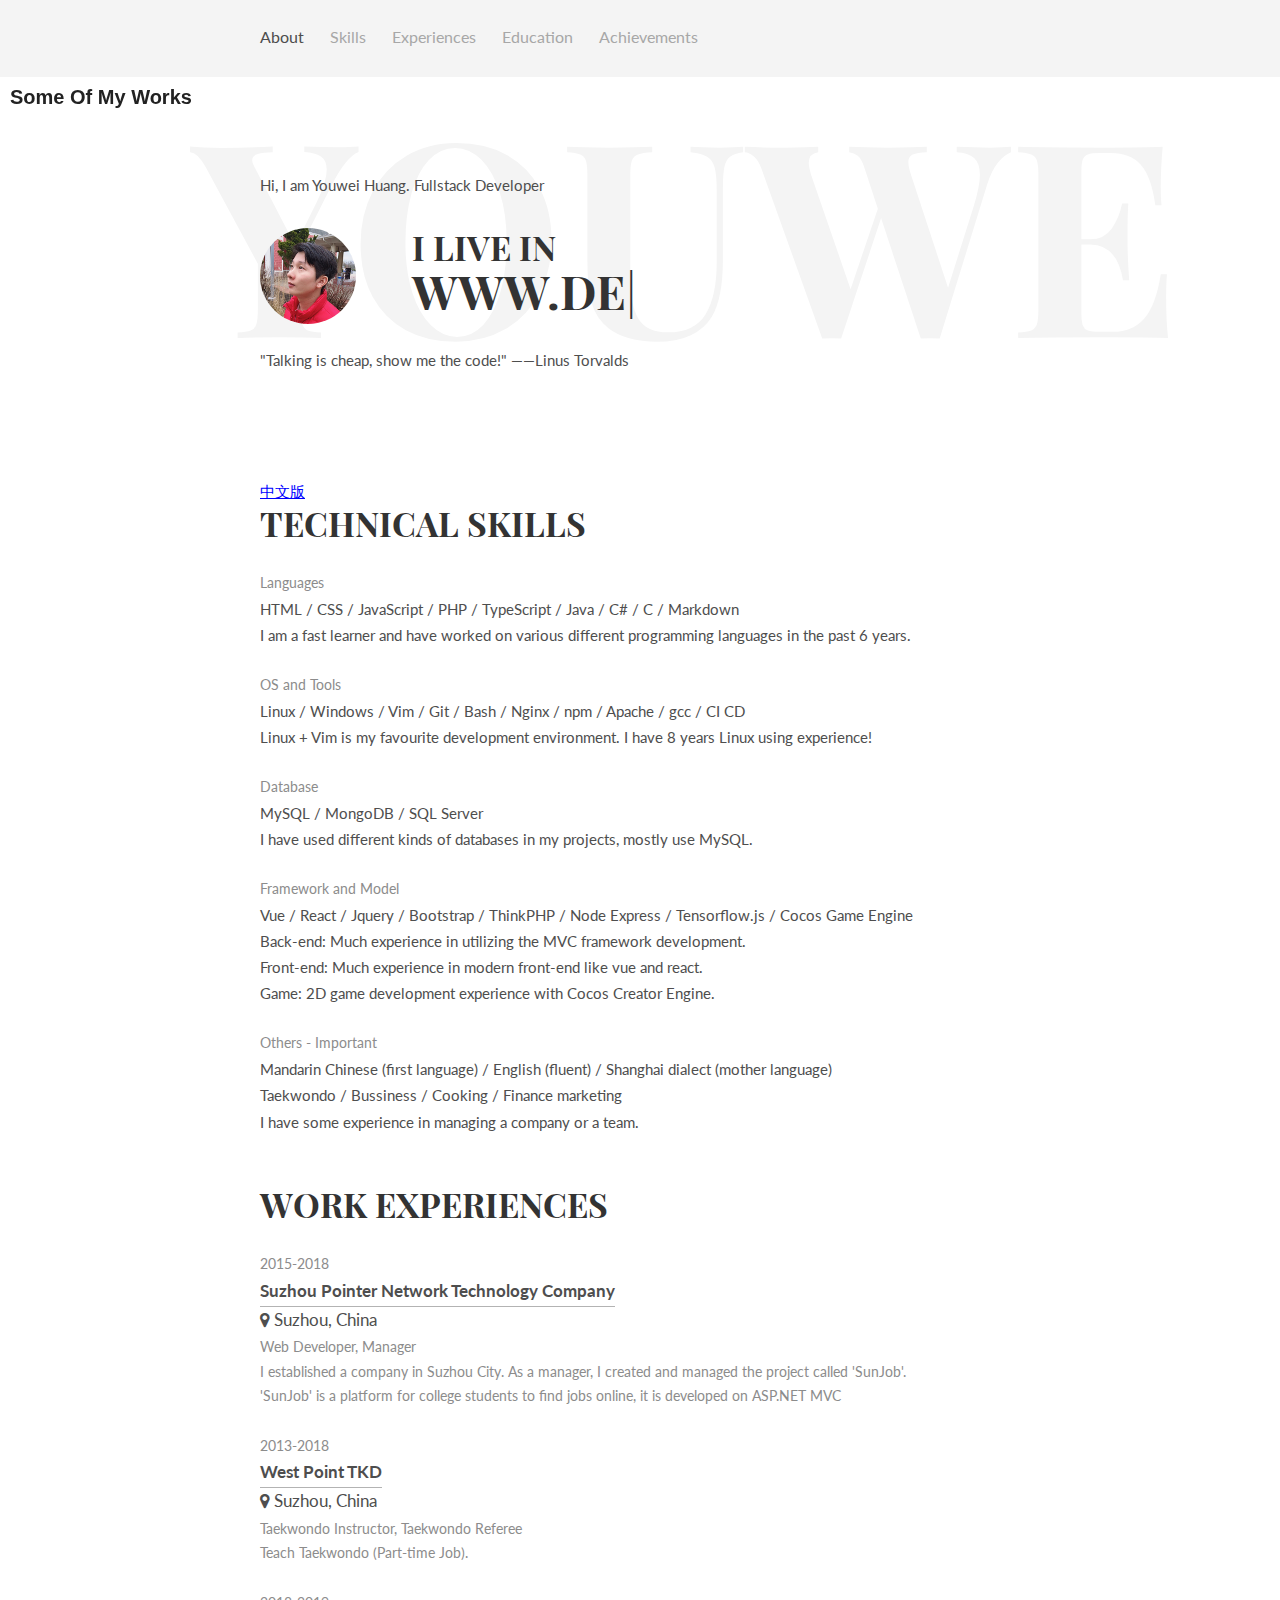
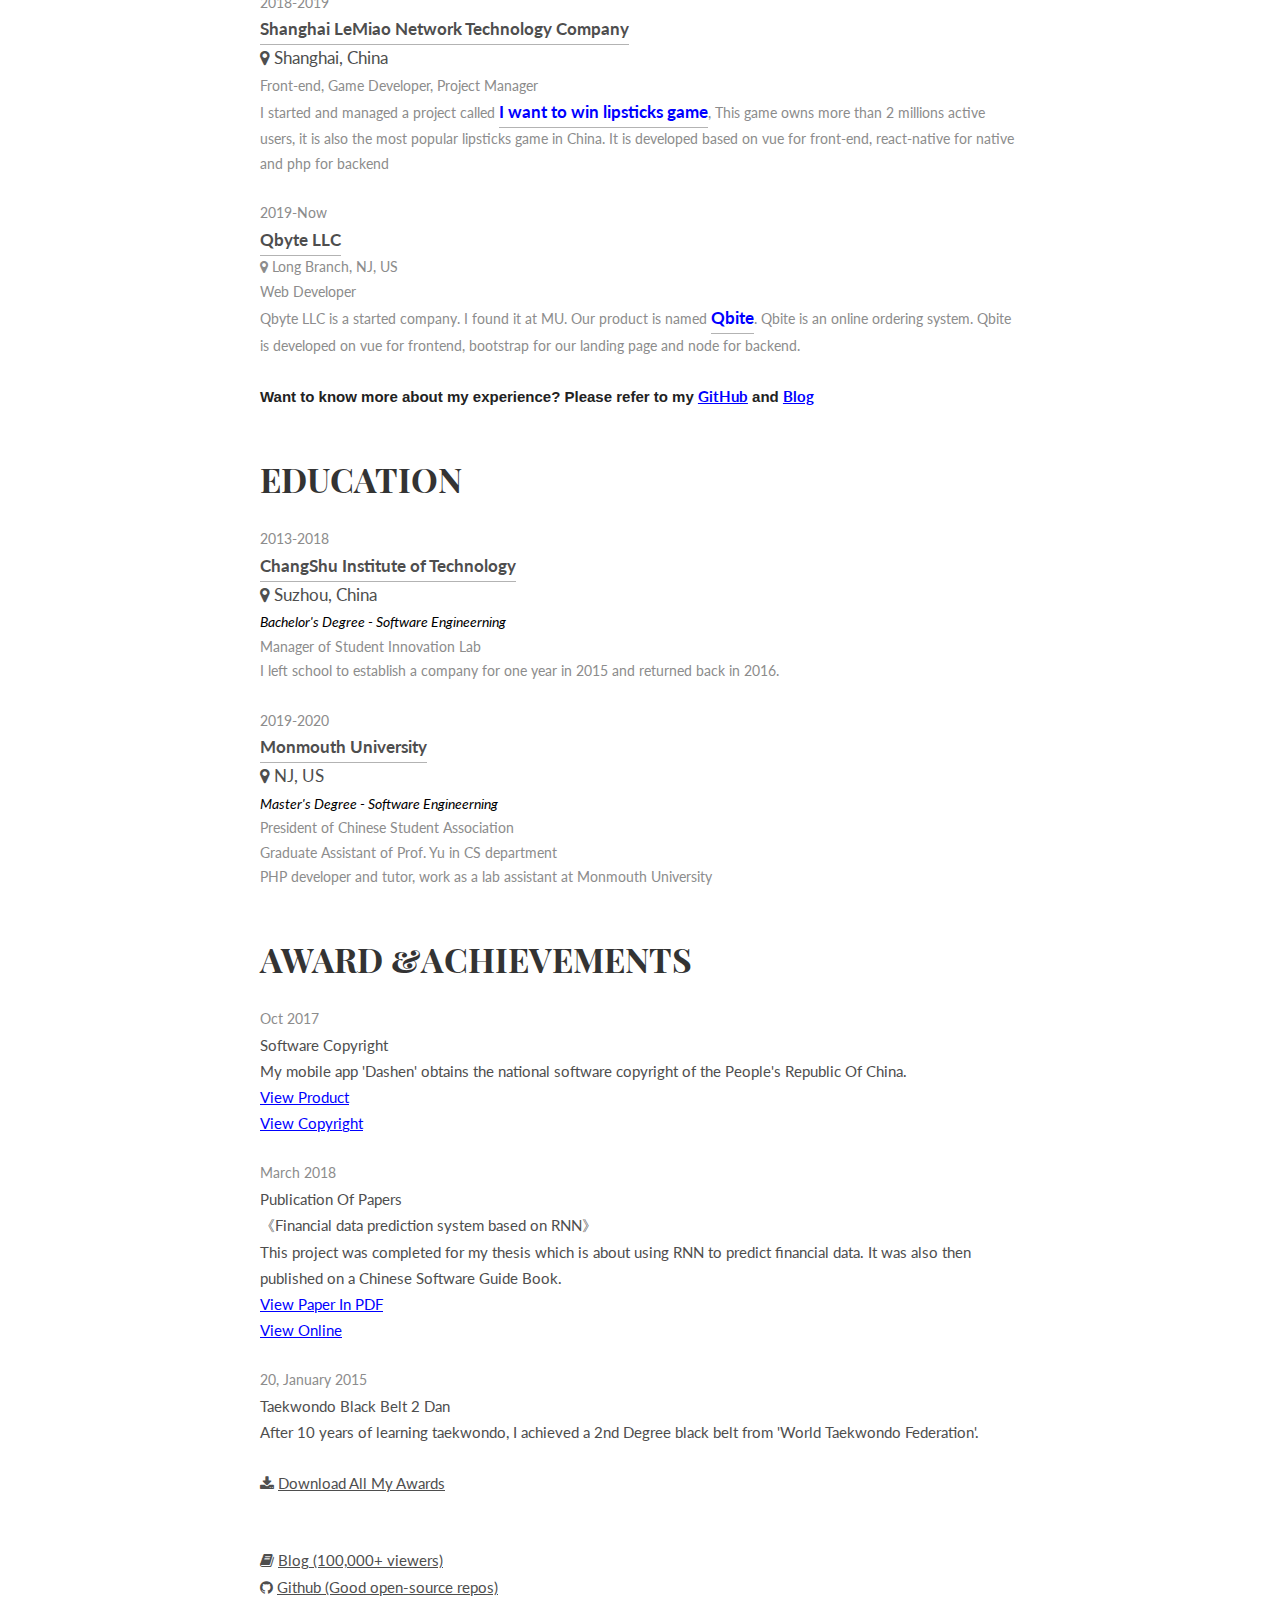
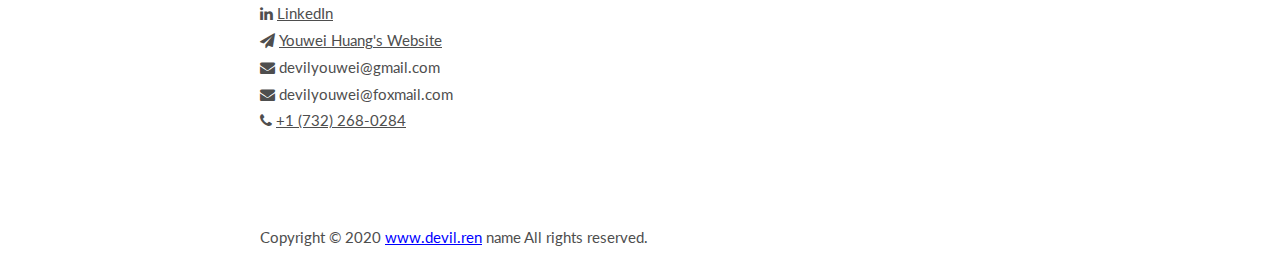
<file: index.html>
<!DOCTYPE html>
<html>
    <head>
        <title>Youwei's Resume-devilyouwei</title>
        <meta charset="utf-8" />
        <meta name="viewport" content="width=device-width, initial-scale=1" />
        <meta name="keywords" content="youwei,devilyouwei,youwe,resume,blog,cv" />
        <meta
            name="description"
            content="Youwei Huang, a fullstack developer and project manager from China"
        />
        <meta name="author" content="devilyouwei" />
        <meta name="viewport" content="width=device-width, initial-scale=1" />
        <link rel="stylesheet" href="css/kube.min.css" />
        <link rel="stylesheet" href="css/font-awesome.min.css" />
        <link rel="stylesheet" href="css/custom.min.css" />
        <link rel="shortcut icon" href="img/favicon.png" />
        <link
            href="https://fonts.googleapis.com/css?family=Playfair+Display+SC:700"
            rel="stylesheet"
            type="text/css"
        />
        <link
            href="https://fonts.googleapis.com/css?family=Lato:400,700"
            rel="stylesheet"
            type="text/css"
        />
        <link rel="stylesheet" href="//at.alicdn.com/t/font_1654870_ljlp3hf07n7.css" />
        <style>
            body.print {
                font-size: 180%;
            }

            .video-title {
                position: fixed;
                left: 10px;
                top: 85px;
                font-size: 20px;
                font-weight: bold;
            }

            .video1 {
                position: fixed;
                left: 10px;
                top: 120px;
                height: 130px;
                width: 16%;
            }

            .video2 {
                position: fixed;
                left: 10px;
                top: 270px;
                height: 130px;
                width: 16%;
            }

            .video3 {
                position: fixed;
                left: 10px;
                top: 420px;
                height: 130px;
                width: 16%;
            }

            .no-display {
                display: none;
            }

            .hidden {
                visibility: hidden;
            }

            .container.print {
                margin: auto;
                max-width: 95%;
            }

            .work .work-list a.title:hover {
                opacity: 0.5;
                transition: opacity 0.5s;
            }

            .work .work-list a.map {
                font-weight: normal;
                border-bottom: none;
                transition: margin-left 0.5s;
            }

            .work .work-list a.map:hover {
                text-decoration: none;
                border: none;
                color: #000;
                margin-left: 15px;
            }

            .work .work-list li.degree {
                color: #000;
                font-style: italic;
            }

            .intro h1:before {
                content: 'YOUWE';
            }

            .link {
                color: blue;
            }

            .link:hover {
                color: #1a52a5 !important;
            }

            .link:active {
                color: #1a52a5 !important;
            }

            .bold {
                font-weight: bold;
            }

            img.qrcode {
                width: 180px;
                height: 180px;
                position: absolute;
                top: -210px;
                right: 0px;
                border-radius: 0 !important;
            }

            img.printimg {
                width: 180px;
                height: 180px;
            }

            @media only screen and (max-width: 767px) {
                .main-nav {
                    padding: 23px 0;
                }

                .navigation-toggle.navigation-toggle-show {
                    margin-bottom: 0;
                }

                .navbar.item-nav.navigation-target-show {
                    margin-bottom: 0;
                    margin-top: 1.65rem;
                }

                .mobile-hidden {
                    display: none;
                }

                .intro {
                    padding: 20px 0;
                    padding-bottom: 0;
                    text-align: center;
                    font-weight: bold;
                }

                .intro .section .container {
                    position: inherit;
                }

                .intro .section .container:after {
                    content: '';
                }
            }

            footer {
                padding-top: 30px;
            }

            #wpac-comment {
                margin-top: 35px;
            }

            p.intro-title.absolute {
                margin-top: 50px;
                position: absolute;
                top: -190px;
            }

            .print-website {
                position: absolute;
                top: 130px;
                margin-bottom: 0px;
            }

            .navbar .icon-box {
                position: absolute;
                right: 15%;
                top: 23px;
            }

            .navbar .iconfont {
                font-size: 40px;
                transition: color ease 0.5s;
            }

            .navbar .icon-in:hover {
                color: #0e73b0;
            }

            .navbar .icon-boke:hover {
                color: #db472d;
            }
        </style>
    </head>

    <body>
        <!-- Navigation -->
        <div class="main-nav">
            <div class="container">
                <header class="group top-nav">
                    <div
                        class="navigation-toggle"
                        data-tools="navigation-toggle"
                        data-target="#navbar-1"
                    >
                        <span class="logo">YOUWE</span>
                    </div>
                    <nav id="navbar-1" class="navbar item-nav">
                        <ul>
                            <li class="active"><a href="#about">About</a></li>
                            <li><a href="#skills">Skills</a></li>
                            <li><a href="#experiences">Experiences</a></li>
                            <li><a href="#education">Education</a></li>
                            <li><a href="#achievements">Achievements</a></li>
                        </ul>
                        <ul class="icon-box mobile-hidden">
                            <li class="icon">
                                <a
                                    href="https://www.linkedin.com/in/youwei-huang-354708b0"
                                    target="_blank"
                                    ><i class="iconfont icon-in"></i
                                ></a>
                            </li>
                            <li class="icon">
                                <a href="https://github.com/devilyouwei" target="_blank"
                                    ><i class="iconfont icon-git-copy"></i
                                ></a>
                            </li>
                            <li class="icon">
                                <a href="https://www.cnblogs.com/devilyouwei" target="_blank"
                                    ><i class="iconfont icon-boke"></i
                                ></a>
                            </li>
                        </ul>
                    </nav>
                </header>
            </div>
        </div>

        <!-- Introduction -->
        <div class="intro section" id="about">
            <div class="container">
                <p class="intro-title">Hi, I am Youwei Huang. Fullstack Developer</p>
                <p></p>
                <div class="units-row units-split wrap">
                    <div class="unit-20">
                        <img src="img/ava.jpg" alt="Avatar" class="avatar" />
                    </div>
                    <div class="unit-80 mobile-hidden">
                        <h1 class="live">I live in<br /><span id="typed"></span></h1>
                    </div>
                    <p class="linus">"Talking is cheap, show me the code!" ——Linus Torvalds</p>
                    <p class="print-website hidden">
                        <img src="./img/qrcode.png" alt="www.devil.ren" class="qrcode" />
                        My resume is online:
                        <a href="https://www.devil.ren" class="link bold">www.devil.ren</a> Scan the
                        QRcode on the right or search <b>"devilyouwei"</b> on
                        <a
                            href="https://www.google.com/search?&q=devilyouwei"
                            target="_blank"
                            class="link bold"
                            >Google</a
                        >
                    </p>
                </div>
            </div>
        </div>
        <div class="video-title video mobile-hidden">Some Of My Works</div>
        <iframe
            class="video1 mobile-hidden video"
            src="https://www.youtube.com/embed/Yle5E99K7PM"
            frameborder="0"
            allow="accelerometer; autoplay; encrypted-media; gyroscope; picture-in-picture"
            allowfullscreen
        ></iframe>
        <iframe
            class="video2 mobile-hidden video"
            src="https://www.youtube.com/embed/kdA6MxDlO3Y"
            frameborder="0"
            allow="accelerometer; autoplay; encrypted-media; gyroscope; picture-in-picture"
            allowfullscreen
        ></iframe>
        <iframe
            class="video3 mobile-hidden video"
            src="https://www.youtube.com/embed/CLNnx9-b5fY"
            frameborder="0"
            allow="accelerometer; autoplay; encrypted-media; gyroscope; picture-in-picture"
            allowfullscreen
        ></iframe>

        <!-- Technical Skills -->
        <div class="skills section second" id="skills">
            <div class="container">
                <a href="index_cn.html" class="link">中文版</a>
                <h1>Technical Skills</h1>
                <ul class="skill-list list-flat">
                    <li>Languages</li>
                    <li>HTML / CSS / JavaScript / PHP / TypeScript / Java / C# / C / Markdown</li>
                    <li>
                        I am a fast learner and have worked on various different programming
                        languages in the past 6 years.
                    </li>
                </ul>
                <ul class="skill-list list-flat">
                    <li>OS and Tools</li>
                    <li>Linux / Windows / Vim / Git / Bash / Nginx / npm / Apache / gcc / CI CD</li>
                    <li>
                        Linux + Vim is my favourite development environment. I have 8 years Linux
                        using experience!
                    </li>
                </ul>
                <ul class="skill-list list-flat">
                    <li>Database</li>
                    <li>MySQL / MongoDB / SQL Server</li>
                    <li>
                        I have used different kinds of databases in my projects, mostly use MySQL.
                    </li>
                </ul>
                <ul class="skill-list list-flat">
                    <li>Framework and Model</li>
                    <li>
                        Vue / React / Jquery / Bootstrap / ThinkPHP / Node Express / Tensorflow.js /
                        Cocos Game Engine
                    </li>
                    <li>Back-end: Much experience in utilizing the MVC framework development.</li>
                    <li>Front-end: Much experience in modern front-end like vue and react.</li>
                    <li>Game: 2D game development experience with Cocos Creator Engine.</li>
                </ul>
                <ul class="skill-list list-flat">
                    <li>Others - Important</li>
                    <li>
                        Mandarin Chinese (first language) / English (fluent) / Shanghai dialect
                        (mother language)
                    </li>
                    <li>Taekwondo / Bussiness / Cooking / Finance marketing</li>
                    <li>I have some experience in managing a company or a team.</li>
                </ul>
            </div>
        </div>

        <!-- Work Experience -->
        <div class="work section second" id="experiences">
            <div class="container">
                <h1>Work Experiences</h1>
                <ul class="work-list">
                    <li>2015-2018</li>
                    <li><a class="title">Suzhou Pointer Network Technology Company</a></li>
                    <li>
                        <a class="map" href="https://goo.gl/maps/HbuPU1jrAYBGXDXz6" target="_blank"
                            ><i class="fa fa-map-marker">&nbsp;</i>Suzhou, China</a
                        >
                    </li>
                    <li>Web Developer, Manager</li>
                    <li>
                        I established a company in Suzhou City. As a manager, I created and managed
                        the project called 'SunJob'.
                    </li>
                    <li>
                        'SunJob' is a platform for college students to find jobs online, it is
                        developed on ASP.NET MVC
                    </li>
                </ul>
                <ul class="work-list">
                    <li>2013-2018</li>
                    <li>
                        <a class="title" href="http://www.dztkd.net/about.php" target="_blank"
                            >West Point TKD</a
                        >
                    </li>
                    <li>
                        <a class="map" href="https://goo.gl/maps/kqsXfVxRSvvnwYcTA" target="_blank"
                            ><i class="fa fa-map-marker">&nbsp;</i>Suzhou, China</a
                        >
                    </li>
                    <li>Taekwondo Instructor, Taekwondo Referee</li>
                    <li>Teach Taekwondo (Part-time Job).</li>
                </ul>
                <ul class="work-list">
                    <li>2018-2019</li>
                    <li>
                        <a class="title" href="http://www.le-miao.com/" target="_blank"
                            >Shanghai LeMiao Network Technology Company</a
                        >
                    </li>
                    <li>
                        <a class="map" href="https://goo.gl/maps/FSetvbJeptbqt7Jz6" target="_blank"
                            ><i class="fa fa-map-marker">&nbsp;</i>Shanghai, China</a
                        >
                    </li>
                    <li>Front-end, Game Developer, Project Manager</li>
                    <li>
                        I started and managed a project called
                        <a
                            class="link"
                            href="https://apps.apple.com/us/developer/shanghai-lemiao-network-technology-company-limited/id1097017164"
                            target="_blank"
                            >I want to win lipsticks game</a
                        >, This game owns more than 2 millions active users, it is also the most
                        popular lipsticks game in China. It is developed based on vue for front-end,
                        react-native for native and php for backend
                    </li>
                </ul>
                <ul class="work-list">
                    <li>2019-Now</li>
                    <li>
                        <a class="title" href="https://github.com/devilyouwei/Qbite" target="_blank"
                            >Qbyte LLC</a
                        >
                    </li>
                    <li><i class="fa fa-map-marker">&nbsp;</i>Long Branch, NJ, US</li>
                    <li>Web Developer</li>
                    <li>
                        Qbyte LLC is a started company. I found it at MU. Our product is named
                        <a href="https://www.qbite.us" class="link" target="_blank">Qbite</a>. Qbite
                        is an online ordering system. Qbite is developed on vue for frontend,
                        bootstrap for our landing page and node for backend.
                    </li>
                </ul>

                <div style="font-weight: bold;">
                    Want to know more about my experience? Please refer to my
                    <a class="link" href="https://github.com/devilyouwei" target="_blank">GitHub</a>
                    and
                    <a class="link" href="https://www.cnblogs.com/devilyouwei" target="_blank"
                        >Blog</a
                    >
                </div>
            </div>
        </div>

        <!-- Education Experience -->
        <div class="work section second" id="education">
            <div class="container">
                <h1>Education</h1>
                <ul class="work-list">
                    <li>2013-2018</li>
                    <li>
                        <a class="title" href="http://www.cslg.cn" target="_blank"
                            >ChangShu Institute of Technology</a
                        >
                    </li>
                    <li>
                        <a class="map" href="https://goo.gl/maps/ryJEhxyVeKxqKmfb8" target="_blank"
                            ><i class="fa fa-map-marker">&nbsp;</i>Suzhou, China</a
                        >
                    </li>
                    <li class="degree">Bachelor's Degree - Software Engineerning</li>
                    <li>Manager of Student Innovation Lab</li>
                    <li>
                        I left school to establish a company for one year in 2015 and returned back
                        in 2016.
                    </li>
                </ul>
                <ul class="work-list">
                    <li>2019-2020</li>
                    <li>
                        <a class="title" href="https://www.monmouth.edu" target="_blank"
                            >Monmouth University</a
                        >
                    </li>
                    <li>
                        <a class="map" href="https://goo.gl/maps/hp6KqZR33wzF5GzR8" target="_blank"
                            ><i class="fa fa-map-marker">&nbsp;</i>NJ, US</a
                        >
                    </li>
                    <li class="degree">Master's Degree - Software Engineerning</li>
                    <li>President of Chinese Student Association</li>
                    <li>Graduate Assistant of Prof. Yu in CS department</li>
                    <li>PHP developer and tutor, work as a lab assistant at Monmouth University</li>
                </ul>
            </div>
        </div>

        <!-- Award & Achievements -->
        <div class="award section second" id="achievements">
            <div class="container">
                <h1>Award &amp;Achievements</h1>
                <ul class="award-list list-flat">
                    <li>Oct 2017</li>
                    <li>Software Copyright</li>
                    <li>
                        My mobile app 'Dashen' obtains the national software copyright of the
                        People's Republic Of China.
                    </li>
                    <li>
                        <a class="link" href="https://github.com/devilyouwei/dashen" target="_blank"
                            >View Product</a
                        >
                    </li>
                    <li>
                        <a class="link" href="/assets/Awards/dashen_copyright.jpg" target="_blank"
                            >View Copyright</a
                        >
                    </li>
                </ul>
                <ul class="award-list list-flat">
                    <li>March 2018</li>
                    <li>Publication Of Papers</li>
                    <li>《Financial data prediction system based on RNN》</li>
                    <li>
                        This project was completed for my thesis which is about using RNN to predict
                        financial data. It was also then published on a Chinese Software Guide Book.
                    </li>
                    <li>
                        <a class="link" href="/assets/Awards/RNN.pdf" target="_blank"
                            >View Paper In PDF</a
                        >
                    </li>
                    <li>
                        <a
                            class="link"
                            href="https://www.ixueshu.com/document/b6a0a2e89f6b9322d4e0a588affccb32318947a18e7f9386.html"
                            target="_blank"
                            >View Online</a
                        >
                    </li>
                </ul>
                <ul class="award-list list-flat">
                    <li>20, January 2015</li>
                    <li>Taekwondo Black Belt 2 Dan</li>
                    <li>
                        After 10 years of learning taekwondo, I achieved a 2nd Degree black belt
                        from 'World Taekwondo Federation'.
                    </li>
                </ul>
                <div>
                    <a href="/assets/Awards.zip" target="_blank"
                        ><i class="fa fa-download">&nbsp;</i>Download All My Awards</a
                    >
                </div>
            </div>
        </div>

        <div class="contact">
            <div class="container">
                <div class="units-row">
                    <div>
                        <a href="https://www.cnblogs.com/devilyouwei" target="_blank"
                            ><i class="fa fa-book">&nbsp;</i>Blog (100,000+ viewers)</a
                        >
                    </div>
                    <div>
                        <a href="https://github.com/devilyouwei" target="_blank"
                            ><i class="fa fa-github">&nbsp;</i>Github (Good open-source repos)</a
                        >
                    </div>
                    <div>
                        <a href="https://www.linkedin.com/in/youwei-huang-354708b0" target="_blank"
                            ><i class="fa fa-linkedin">&nbsp;</i>LinkedIn</a
                        >
                    </div>
                    <div>
                        <a href="https://www.devil.ren" target="_blank"
                            ><i class="fa fa-paper-plane">&nbsp;</i>Youwei Huang's Website</a
                        >
                    </div>
                    <div>
                        <a><i class="fa fa-envelope">&nbsp;</i>devilyouwei@gmail.com</a>
                    </div>
                    <div>
                        <a><i class="fa fa-envelope">&nbsp;</i>devilyouwei@foxmail.com</a>
                    </div>
                    <div>
                        <a href="tel:+17322680284"
                            ><i class="fa fa-phone">&nbsp;</i>+1 (732) 268-0284</a
                        >
                    </div>
                    <div id="wpac-comment"></div>
                </div>
            </div>
        </div>

        <footer>
            <div class="container">
                <p>
                    Copyright &copy; 2020
                    <a href="https://www.devil.ren" target="_blank" class="link">www.devil.ren</a>
                    name All rights reserved.
                </p>
            </div>
        </footer>

        <!-- Javascript -->
        <script src="js/jquery.min.js"></script>
        <script src="js/typed.min.js"></script>
        <script src="js/kube.min.js"></script>
        <script src="js/site.js"></script>
        <script async src="https://www.googletagmanager.com/gtag/js?id=UA-156883874-1"></script>

        <script>
            var lang = navigator.language || navigator.userLanguage
            var en = location.href.indexOf('en') == -1
            lang = lang.substr(0, 2)
            if (lang == 'zh' && en) {
                window.location.replace('index_cn.html')
            }

            function newTyped() {}

            function printResume() {
                if (location.href.indexOf('print') != -1) return true
                else return false
            }
            $(function () {
                var typeSpeed = 90
                var backDelay = 700
                if (printResume()) {
                    typeSpeed = 1
                    backDelay = 999999
                    $('body').addClass('print')
                    $('.intro-title').addClass('absolute')
                    $('.container').addClass('print')
                    $('#wpac-comment').addClass('no-display')
                    $('.live').html('&nbsp;</br></br>')
                    $('.avatar').addClass('hidden')
                    $('.main-nav').addClass('no-display')
                    $('.print-website').removeClass('hidden')
                    $('.linus').addClass('no-display')
                    $('img').addClass('printimg')
                    $('.video').addClass('no-display')
                }
                $('#typed').typed({
                    // Change to edit type effect
                    strings: ['www.devil.ren', 'LONG BRANCH NJ US', 'SHANGHAI CHINA', 'MACAU SAR'],
                    typeSpeed: typeSpeed,
                    backDelay: backDelay,
                    contentType: 'html',
                    loop: !0,
                    resetCallback: function () {
                        newTyped()
                    }
                })
                $('.reset').click(function () {
                    $('#typed').typed('reset')
                })

                wpac_init = window.wpac_init || []
                wpac_init.push({
                    widget: 'Comment',
                    id: 23047
                })
                ;(function () {
                    if ('WIDGETPACK_LOADED' in window) return
                    WIDGETPACK_LOADED = true
                    var mc = document.createElement('script')
                    mc.type = 'text/javascript'
                    mc.async = true
                    mc.src = 'https://embed.widgetpack.com/widget.js'
                    var s = document.getElementsByTagName('script')[0]
                    s.parentNode.insertBefore(mc, s.nextSibling)
                })()
            })

            window.dataLayer = window.dataLayer || []

            function gtag() {
                dataLayer.push(arguments)
            }
            gtag('js', new Date())
            gtag('config', 'UA-156883874-1')
        </script>
    </body>
</html>
</file>
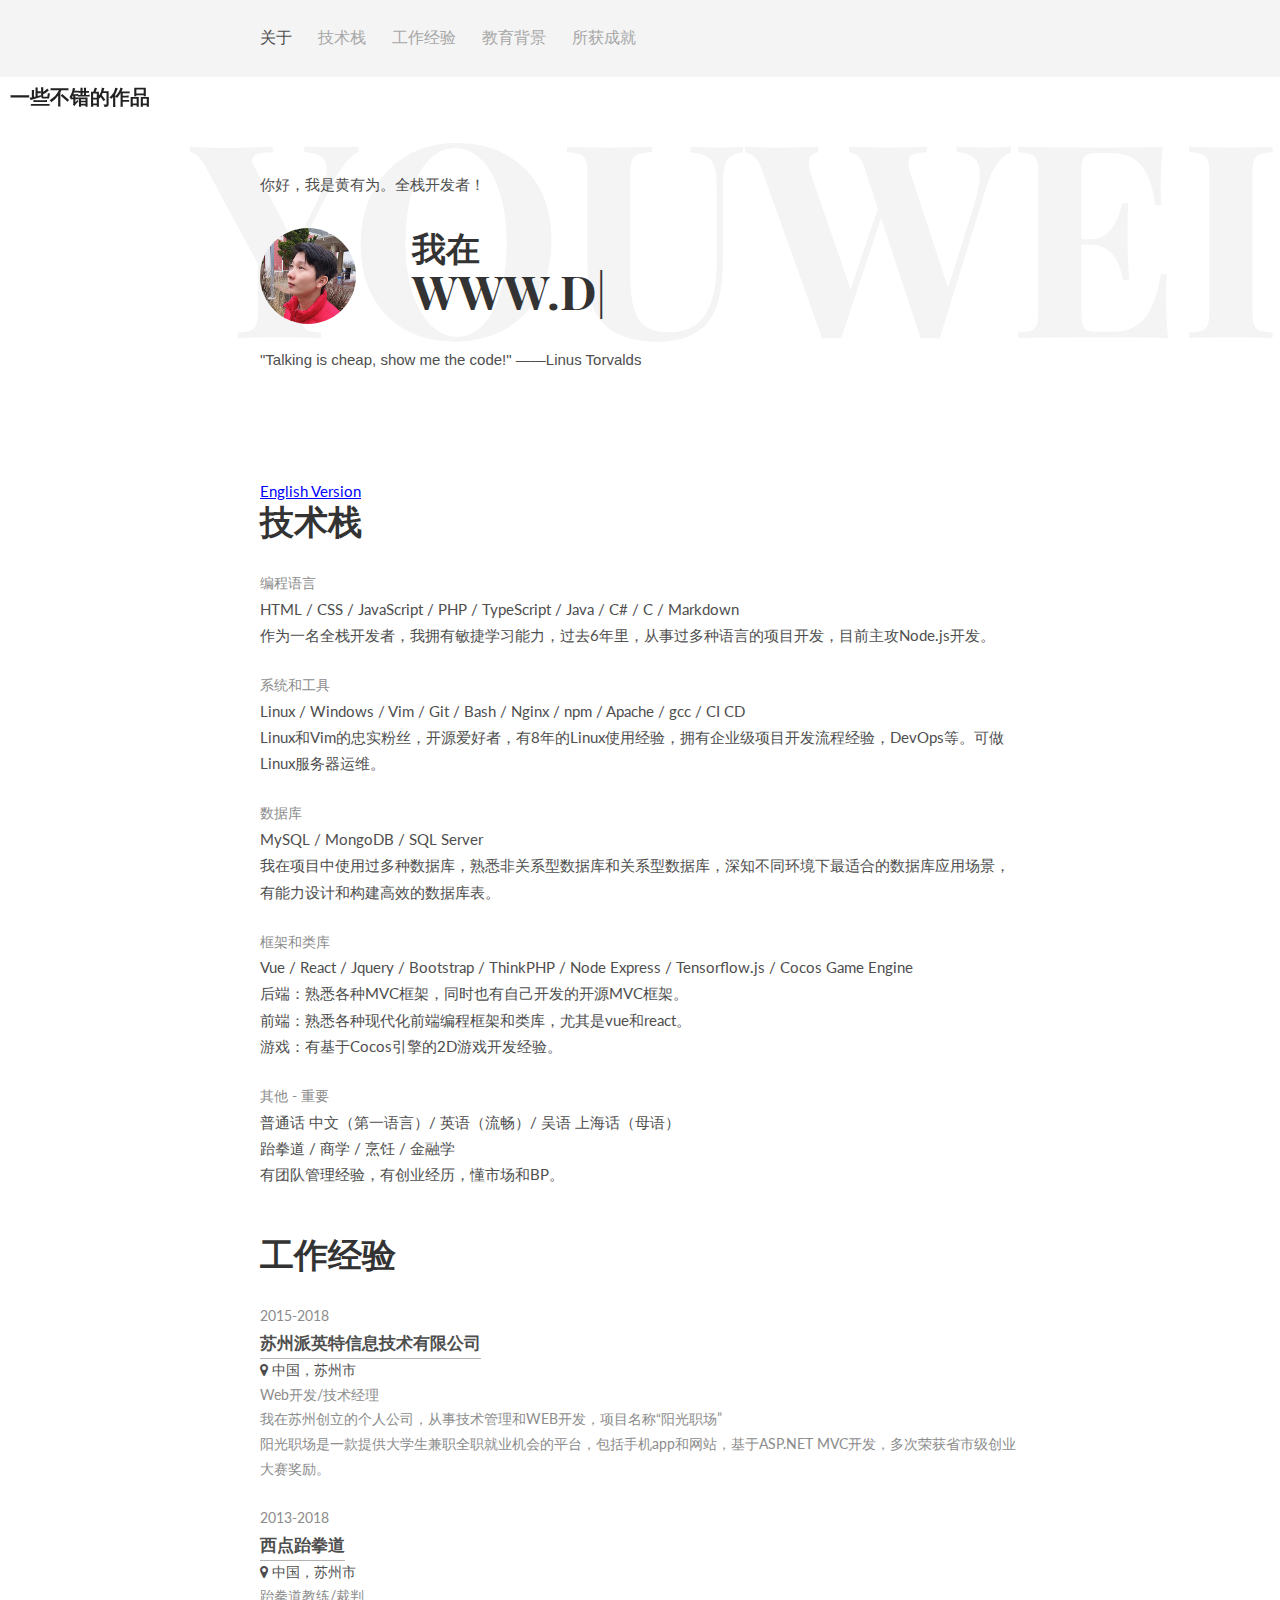
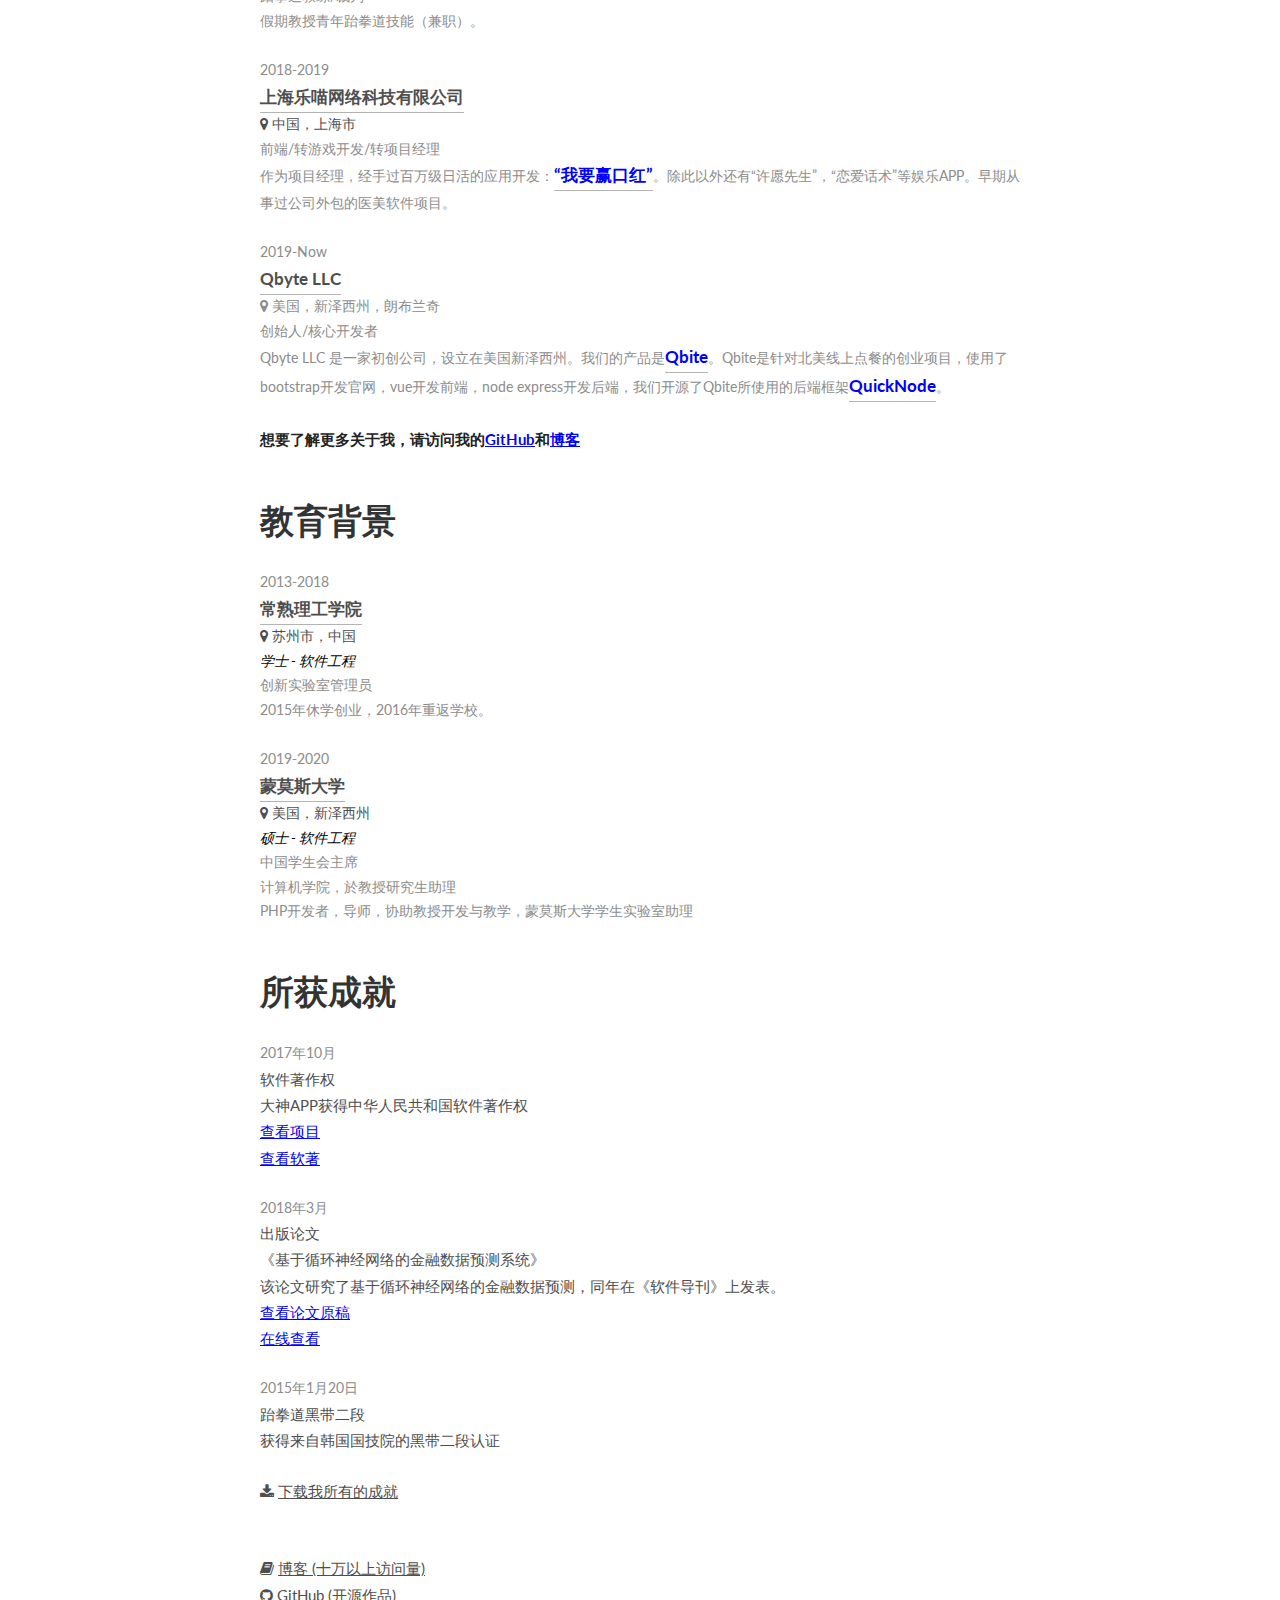
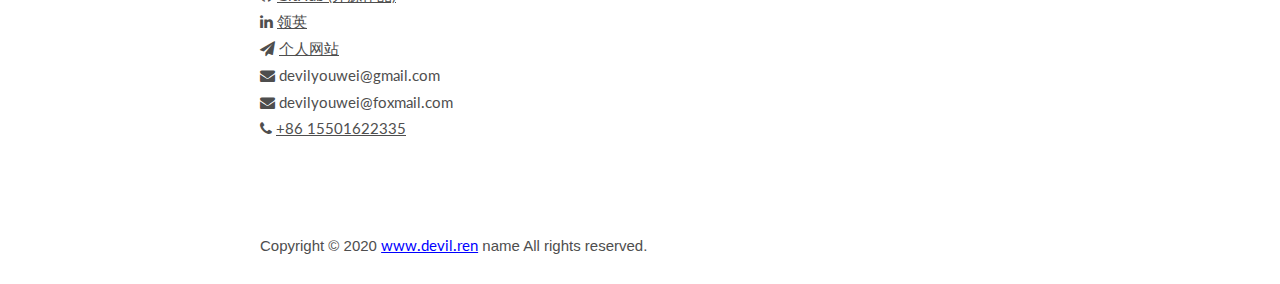
<file: index_cn.html>
<!DOCTYPE html>
<html>
    <head>
        <title>黄有为的简历-devilyouwei</title>
        <meta charset="utf-8" />
        <meta name="viewport" content="width=device-width, initial-scale=1" />
        <meta name="keywords" content="youwei,devilyouwei,youwe,resume,blog,cv,简历,黄有为" />
        <meta name="description" content="黄有为, 全栈开发者" />
        <meta name="author" content="黄有为" />
        <meta name="viewport" content="width=device-width, initial-scale=1" />
        <link rel="stylesheet" href="css/kube.min.css" />
        <link rel="stylesheet" href="css/font-awesome.min.css" />
        <link rel="stylesheet" href="css/custom.min.css" />
        <link rel="shortcut icon" href="img/favicon.png" />
        <link
            href="https://fonts.googleapis.com/css?family=Playfair+Display+SC:700"
            rel="stylesheet"
            type="text/css"
        />
        <link
            href="https://fonts.googleapis.com/css?family=Lato:400,700"
            rel="stylesheet"
            type="text/css"
        />
        <link rel="stylesheet" href="//at.alicdn.com/t/font_1654870_ljlp3hf07n7.css" />
        <style>
            .second h1,
            h2,
            h3,
            h4,
            h5,
            h6,
            p,
            div {
                font-family: sans-serif, Arial, monospace;
            }

            body.print {
                font-size: 180%;
            }

            .video-title {
                position: fixed;
                left: 10px;
                top: 85px;
                font-size: 20px;
                font-weight: bold;
            }

            .video1 {
                position: fixed;
                left: 10px;
                top: 120px;
                height: 130px;
                width: 16%;
            }

            .video2 {
                position: fixed;
                left: 10px;
                top: 270px;
                height: 130px;
                width: 16%;
            }

            .video3 {
                position: fixed;
                left: 10px;
                top: 420px;
                height: 130px;
                width: 16%;
            }

            .no-display {
                display: none;
            }

            .hidden {
                visibility: hidden;
            }

            .container.print {
                margin: auto;
                max-width: 95%;
            }

            .work .work-list a.title:hover {
                opacity: 0.5;
                transition: opacity 0.5s;
            }

            .work .work-list a.map {
                font-weight: normal;
                font-size: 1em;
                border-bottom: none;
                transition: margin-left 0.5s;
            }

            .work .work-list a.map:hover {
                text-decoration: none;
                border: none;
                color: #000;
                margin-left: 15px;
            }

            .work .work-list li.degree {
                color: #000;
                font-style: italic;
            }

            .intro h1:before {
                content: 'YOUWEI';
            }

            .link {
                color: blue;
            }

            .link:hover {
                color: #1a52a5 !important;
            }

            .link:active {
                color: #1a52a5 !important;
            }

            .bold {
                font-weight: bold;
            }

            img.qrcode {
                width: 180px;
                height: 180px;
                position: absolute;
                top: -210px;
                right: 0px;
                border-radius: 0 !important;
            }

            img.printimg {
                width: 180px;
                height: 180px;
            }

            @media only screen and (max-width: 767px) {
                .main-nav {
                    padding: 23px 0;
                }

                .navigation-toggle.navigation-toggle-show {
                    margin-bottom: 0;
                }

                .navbar.item-nav.navigation-target-show {
                    margin-bottom: 0;
                    margin-top: 1.65rem;
                }

                .mobile-hidden {
                    display: none;
                }

                .intro {
                    padding: 20px 0;
                    padding-bottom: 0;
                    text-align: center;
                    font-weight: bold;
                }

                .intro .section .container {
                    position: inherit;
                }

                .intro .section .container:after {
                    content: '';
                }
            }

            footer {
                padding-top: 30px;
            }

            #wpac-comment {
                margin-top: 35px;
            }

            p.intro-title.absolute {
                margin-top: 50px;
                position: absolute;
                top: -190px;
            }

            .print-website {
                position: absolute;
                top: 130px;
                margin-bottom: 0px;
            }

            .navbar .icon-box {
                position: absolute;
                right: 15%;
                top: 23px;
            }

            .navbar .iconfont {
                font-size: 40px;
                transition: color ease 0.5s;
            }

            .navbar .icon-in:hover {
                color: #0e73b0;
            }

            .navbar .icon-boke:hover {
                color: #db472d;
            }
        </style>
    </head>

    <body>
        <!-- Navigation -->
        <div class="main-nav">
            <div class="container">
                <header class="group top-nav">
                    <div
                        class="navigation-toggle"
                        data-tools="navigation-toggle"
                        data-target="#navbar-1"
                    >
                        <span class="logo">黄有为</span>
                    </div>
                    <nav id="navbar-1" class="navbar item-nav">
                        <ul>
                            <li class="active"><a href="#about">关于</a></li>
                            <li><a href="#skills">技术栈</a></li>
                            <li><a href="#experiences">工作经验</a></li>
                            <li><a href="#education">教育背景</a></li>
                            <li><a href="#achievements">所获成就</a></li>
                        </ul>
                        <ul class="icon-box mobile-hidden">
                            <li class="icon">
                                <a
                                    href="https://www.linkedin.com/in/youwei-huang-354708b0"
                                    target="_blank"
                                    ><i class="iconfont icon-in"></i
                                ></a>
                            </li>
                            <li class="icon">
                                <a href="https://github.com/devilyouwei" target="_blank"
                                    ><i class="iconfont icon-git-copy"></i
                                ></a>
                            </li>
                            <li class="icon">
                                <a href="https://www.cnblogs.com/devilyouwei" target="_blank"
                                    ><i class="iconfont icon-boke"></i
                                ></a>
                            </li>
                        </ul>
                    </nav>
                </header>
            </div>
        </div>

        <!-- Introduction -->
        <div class="intro section" id="about">
            <div class="container">
                <p class="intro-title">你好，我是黄有为。全栈开发者！</p>
                <p></p>
                <div class="units-row units-split wrap">
                    <div class="unit-20">
                        <img src="img/ava.jpg" alt="Avatar" class="avatar" />
                    </div>
                    <div class="unit-80 mobile-hidden">
                        <h1 class="live">我在<br /><span id="typed"></span></h1>
                    </div>
                    <p class="linus">"Talking is cheap, show me the code!" ——Linus Torvalds</p>
                    <p class="print-website hidden">
                        <img src="./img/qrcode.png" alt="www.devil.ren" class="qrcode" />
                        我的在线简历：<a href="https://www.devil.ren" class="link bold"
                            >www.devil.ren</a
                        >
                        您也可扫描右上方二维码查看我或者在百度谷歌搜索<a
                            href="https://www.google.com/search?&q=devilyouwei"
                            target="_blank"
                            class="link bold"
                            >devilyouwei</a
                        >
                    </p>
                </div>
            </div>
        </div>
        <div class="video-title video mobile-hidden">一些不错的作品</div>
        <iframe
            class="video1 mobile-hidden video"
            src="https://www.youtube.com/embed/Yle5E99K7PM"
            frameborder="0"
            allow="accelerometer; autoplay; encrypted-media; gyroscope; picture-in-picture"
            allowfullscreen
        ></iframe>
        <iframe
            class="video2 mobile-hidden video"
            src="https://www.youtube.com/embed/kdA6MxDlO3Y"
            frameborder="0"
            allow="accelerometer; autoplay; encrypted-media; gyroscope; picture-in-picture"
            allowfullscreen
        ></iframe>
        <iframe
            class="video3 mobile-hidden video"
            src="https://www.youtube.com/embed/CLNnx9-b5fY"
            frameborder="0"
            allow="accelerometer; autoplay; encrypted-media; gyroscope; picture-in-picture"
            allowfullscreen
        ></iframe>

        <!-- Technical Skills -->
        <div class="skills section second" id="skills">
            <div class="container">
                <a href="index.html?en=1" class="link">English Version</a>
                <h1>技术栈</h1>
                <ul class="skill-list list-flat">
                    <li>编程语言</li>
                    <li>HTML / CSS / JavaScript / PHP / TypeScript / Java / C# / C / Markdown</li>
                    <li>
                        作为一名全栈开发者，我拥有敏捷学习能力，过去6年里，从事过多种语言的项目开发，目前主攻Node.js开发。
                    </li>
                </ul>
                <ul class="skill-list list-flat">
                    <li>系统和工具</li>
                    <li>Linux / Windows / Vim / Git / Bash / Nginx / npm / Apache / gcc / CI CD</li>
                    <li>
                        Linux和Vim的忠实粉丝，开源爱好者，有8年的Linux使用经验，拥有企业级项目开发流程经验，DevOps等。可做Linux服务器运维。
                    </li>
                </ul>
                <ul class="skill-list list-flat">
                    <li>数据库</li>
                    <li>MySQL / MongoDB / SQL Server</li>
                    <li>
                        我在项目中使用过多种数据库，熟悉非关系型数据库和关系型数据库，深知不同环境下最适合的数据库应用场景，有能力设计和构建高效的数据库表。
                    </li>
                </ul>
                <ul class="skill-list list-flat">
                    <li>框架和类库</li>
                    <li>
                        Vue / React / Jquery / Bootstrap / ThinkPHP / Node Express / Tensorflow.js /
                        Cocos Game Engine
                    </li>
                    <li>后端：熟悉各种MVC框架，同时也有自己开发的开源MVC框架。</li>
                    <li>前端：熟悉各种现代化前端编程框架和类库，尤其是vue和react。</li>
                    <li>游戏：有基于Cocos引擎的2D游戏开发经验。</li>
                </ul>
                <ul class="skill-list list-flat">
                    <li>其他 - 重要</li>
                    <li>普通话 中文（第一语言）/ 英语（流畅）/ 吴语 上海话（母语）</li>
                    <li>跆拳道 / 商学 / 烹饪 / 金融学</li>
                    <li>有团队管理经验，有创业经历，懂市场和BP。</li>
                </ul>
            </div>
        </div>

        <!-- Work Experience -->
        <div class="work section second" id="experiences">
            <div class="container">
                <h1>工作经验</h1>
                <ul class="work-list">
                    <li>2015-2018</li>
                    <li><a class="title">苏州派英特信息技术有限公司</a></li>
                    <li>
                        <a class="map" href="https://goo.gl/maps/HbuPU1jrAYBGXDXz6" target="_blank"
                            ><i class="fa fa-map-marker">&nbsp;</i>中国，苏州市</a
                        >
                    </li>
                    <li>Web开发/技术经理</li>
                    <li>我在苏州创立的个人公司，从事技术管理和WEB开发，项目名称“阳光职场”</li>
                    <li>
                        阳光职场是一款提供大学生兼职全职就业机会的平台，包括手机app和网站，基于ASP.NET
                        MVC开发，多次荣获省市级创业大赛奖励。
                    </li>
                </ul>
                <ul class="work-list">
                    <li>2013-2018</li>
                    <li>
                        <a class="title" href="http://www.dztkd.net/about.php" target="_blank"
                            >西点跆拳道</a
                        >
                    </li>
                    <li>
                        <a class="map" href="https://goo.gl/maps/kqsXfVxRSvvnwYcTA" target="_blank"
                            ><i class="fa fa-map-marker">&nbsp;</i>中国，苏州市</a
                        >
                    </li>
                    <li>跆拳道教练/裁判</li>
                    <li>假期教授青年跆拳道技能（兼职）。</li>
                </ul>
                <ul class="work-list">
                    <li>2018-2019</li>
                    <li>
                        <a class="title" href="http://www.le-miao.com/" target="_blank"
                            >上海乐喵网络科技有限公司</a
                        >
                    </li>
                    <li>
                        <a class="map" href="https://goo.gl/maps/FSetvbJeptbqt7Jz6" target="_blank"
                            ><i class="fa fa-map-marker">&nbsp;</i>中国，上海市</a
                        >
                    </li>
                    <li>前端/转游戏开发/转项目经理</li>
                    <li>
                        作为项目经理，经手过百万级日活的应用开发：<a
                            class="link"
                            href="https://apps.apple.com/cn/app/%E6%88%91%E8%A6%81%E8%B5%A2%E5%8F%A3%E7%BA%A2/id1442846675"
                            target="_blank"
                            >“我要赢口红”</a
                        >。除此以外还有“许愿先生”，“恋爱话术”等娱乐APP。早期从事过公司外包的医美软件项目。
                    </li>
                </ul>
                <ul class="work-list">
                    <li>2019-Now</li>
                    <li>
                        <a class="title" href="https://www.qbite.us" target="_blank">Qbyte LLC</a>
                    </li>
                    <li><i class="fa fa-map-marker">&nbsp;</i>美国，新泽西州，朗布兰奇</li>
                    <li>创始人/核心开发者</li>
                    <li>
                        Qbyte LLC 是一家初创公司，设立在美国新泽西州。我们的产品是<a
                            href="https://github.com/devilyouwei/Qbite"
                            class="link"
                            target="_blank"
                            >Qbite</a
                        >。Qbite是针对北美线上点餐的创业项目，使用了bootstrap开发官网，vue开发前端，node
                        express开发后端，我们开源了Qbite所使用的后端框架<a
                            href="https://www.npmjs.com/package/quicknode"
                            class="link"
                            target="_blank"
                            >QuickNode</a
                        >。
                    </li>
                </ul>

                <div style="font-weight: bold;">
                    想要了解更多关于我，请访问我的<a
                        class="link"
                        href="https://github.com/devilyouwei"
                        target="_blank"
                        >GitHub</a
                    >和<a class="link" href="https://www.cnblogs.com/devilyouwei" target="_blank"
                        >博客</a
                    >
                </div>
            </div>
        </div>

        <!-- Education Experience -->
        <div class="work section second" id="education">
            <div class="container">
                <h1>教育背景</h1>
                <ul class="work-list">
                    <li>2013-2018</li>
                    <li>
                        <a class="title" href="http://www.cslg.cn" target="_blank">常熟理工学院</a>
                    </li>
                    <li>
                        <a class="map" href="https://goo.gl/maps/ryJEhxyVeKxqKmfb8" target="_blank"
                            ><i class="fa fa-map-marker">&nbsp;</i>苏州市，中国</a
                        >
                    </li>
                    <li class="degree">学士 - 软件工程</li>
                    <li>创新实验室管理员</li>
                    <li>2015年休学创业，2016年重返学校。</li>
                </ul>
                <ul class="work-list">
                    <li>2019-2020</li>
                    <li>
                        <a class="title" href="https://www.monmouth.edu" target="_blank"
                            >蒙莫斯大学</a
                        >
                    </li>
                    <li>
                        <a class="map" href="https://goo.gl/maps/hp6KqZR33wzF5GzR8" target="_blank"
                            ><i class="fa fa-map-marker">&nbsp;</i>美国，新泽西州</a
                        >
                    </li>
                    <li class="degree">硕士 - 软件工程</li>
                    <li>中国学生会主席</li>
                    <li>计算机学院，於教授研究生助理</li>
                    <li>PHP开发者，导师，协助教授开发与教学，蒙莫斯大学学生实验室助理</li>
                </ul>
            </div>
        </div>

        <!-- Award & Achievements -->
        <div class="award section second" id="achievements">
            <div class="container">
                <h1>所获成就</h1>
                <ul class="award-list list-flat">
                    <li>2017年10月</li>
                    <li>软件著作权</li>
                    <li>大神APP获得中华人民共和国软件著作权</li>
                    <li>
                        <a class="link" href="https://github.com/devilyouwei/dashen" target="_blank"
                            >查看项目</a
                        >
                    </li>
                    <li>
                        <a class="link" href="/assets/Awards/dashen_copyright.jpg" target="_blank"
                            >查看软著</a
                        >
                    </li>
                </ul>
                <ul class="award-list list-flat">
                    <li>2018年3月</li>
                    <li>出版论文</li>
                    <li>《基于循环神经网络的金融数据预测系统》</li>
                    <li>该论文研究了基于循环神经网络的金融数据预测，同年在《软件导刊》上发表。</li>
                    <li>
                        <a class="link" href="/assets/Awards/RNN.pdf" target="_blank"
                            >查看论文原稿</a
                        >
                    </li>
                    <li>
                        <a
                            class="link"
                            href="https://www.ixueshu.com/document/b6a0a2e89f6b9322d4e0a588affccb32318947a18e7f9386.html"
                            target="_blank"
                            >在线查看</a
                        >
                    </li>
                </ul>
                <ul class="award-list list-flat">
                    <li>2015年1月20日</li>
                    <li>跆拳道黑带二段</li>
                    <li>获得来自韩国国技院的黑带二段认证</li>
                </ul>
                <div class="">
                    <a href="/assets/Awards.zip" target="_blank"
                        ><i class="fa fa-download">&nbsp;</i>下载我所有的成就</a
                    >
                </div>
            </div>
        </div>
        <div class="contact">
            <div class="container">
                <div class="units-row">
                    <div class="">
                        <a href="https://www.cnblogs.com/devilyouwei" target="_blank"
                            ><i class="fa fa-book">&nbsp;</i>博客 (十万以上访问量)</a
                        >
                    </div>
                    <div class="">
                        <a href="https://github.com/devilyouwei" target="_blank"
                            ><i class="fa fa-github">&nbsp;</i>GitHub (开源作品)</a
                        >
                    </div>
                    <div class="">
                        <a href="https://www.linkedin.com/in/youwei-huang-354708b0" target="_blank"
                            ><i class="fa fa-linkedin">&nbsp;</i>领英</a
                        >
                    </div>
                    <div class="">
                        <a href="https://www.devil.ren" target="_blank"
                            ><i class="fa fa-paper-plane">&nbsp;</i>个人网站</a
                        >
                    </div>
                    <div class="">
                        <a><i class="fa fa-envelope">&nbsp;</i>devilyouwei@gmail.com</a>
                    </div>
                    <div class="">
                        <a><i class="fa fa-envelope">&nbsp;</i>devilyouwei@foxmail.com</a>
                    </div>
                    <div class="">
                        <a href="tel:+8615501622335"
                            ><i class="fa fa-phone">&nbsp;</i>+86 15501622335</a
                        >
                    </div>
                    <div id="wpac-comment"></div>
                </div>
            </div>
        </div>

        <footer>
            <div class="container">
                <p>
                    Copyright &copy; 2020
                    <a href="https://www.devil.ren" target="_blank" class="link">www.devil.ren</a>
                    name All rights reserved.
                </p>
            </div>
        </footer>

        <!-- Javascript -->
        <script src="js/jquery.min.js"></script>
        <script src="js/typed.min.js"></script>
        <script src="js/kube.min.js"></script>
        <script src="js/site.js"></script>
        <script async src="https://www.googletagmanager.com/gtag/js?id=UA-156883874-1"></script>
        <script>
            function newTyped() {}

            function printResume() {
                if (location.href.indexOf('print') != -1) return true
                else return false
            }
            $(function () {
                var typeSpeed = 90
                var backDelay = 700
                if (printResume()) {
                    typeSpeed = 1
                    backDelay = 999999
                    $('body').addClass('print')
                    $('.intro-title').addClass('absolute')
                    $('.container').addClass('print')
                    $('#wpac-comment').addClass('no-display')
                    $('.live').html('&nbsp;</br></br>')
                    $('.avatar').addClass('hidden')
                    $('.main-nav').addClass('no-display')
                    $('.print-website').removeClass('hidden')
                    $('.linus').addClass('no-display')
                    $('img').addClass('printimg')
                    $('.video').addClass('no-display')
                }
                $('#typed').typed({
                    // Change to edit type effect
                    strings: [
                        'www.devil.ren',
                        '美国新泽西朗布兰奇',
                        '中国上海市',
                        '澳门特别行政区'
                    ],
                    typeSpeed: typeSpeed,
                    backDelay: backDelay,
                    contentType: 'html',
                    loop: !0,
                    resetCallback: function () {
                        newTyped()
                    }
                })
                $('.reset').click(function () {
                    $('#typed').typed('reset')
                })

                wpac_init = window.wpac_init || []
                wpac_init.push({
                    widget: 'Comment',
                    id: 23047
                })
                ;(function () {
                    if ('WIDGETPACK_LOADED' in window) return
                    WIDGETPACK_LOADED = true
                    var mc = document.createElement('script')
                    mc.type = 'text/javascript'
                    mc.async = true
                    mc.src = 'https://embed.widgetpack.com/widget.js'
                    var s = document.getElementsByTagName('script')[0]
                    s.parentNode.insertBefore(mc, s.nextSibling)
                })()
            })

            window.dataLayer = window.dataLayer || []

            function gtag() {
                dataLayer.push(arguments)
            }
            gtag('js', new Date())
            gtag('config', 'UA-156883874-1')
        </script>
    </body>
</html>
</file>
<file: css/kube.min.css>
*,*:before,*:after{-webkit-box-sizing:border-box;-moz-box-sizing:border-box;box-sizing:border-box}html{font-family:sans-serif;-ms-text-size-adjust:100%;-webkit-text-size-adjust:100%}html,body,div,span,object,iframe,p,blockquote,pre,a,abbr,acronym,address,big,cite,code,del,dfn,em,img,ins,kbd,q,s,samp,small,strike,strong,sub,sup,tt,var,b,u,i,center,dl,dt,dd,ol,ul,li,fieldset,form,label,legend,table,caption,tbody,tfoot,thead,tr,th,td,article,aside,canvas,details,embed,figure,figcaption,footer,header,hgroup,menu,nav,output,ruby,section,summary,time,mark,audio,video,h1,h2,h3,h4,h5,h6{margin:0;padding:0;border:0;outline:0;font-size:100%;vertical-align:baseline;background:transparent}a:active,a:hover{outline:0}article,aside,details,figcaption,figure,footer,header,hgroup,main,nav,section,embed,object,iframe,audio,video,canvas,progress,meter,output,textarea{display:block}audio:not([controls]){display:none;height:0}blockquote,q{quotes:none}blockquote p:before,blockquote p:after,q:before,q:after{content:'';content:none}table{border-collapse:collapse;border-spacing:0}caption,th,td{text-align:left;vertical-align:top}thead th,thead td{font-weight:bold;vertical-align:bottom}a img,th img,td img{vertical-align:top}button,input,select,textarea{margin:0}textarea{overflow:auto;vertical-align:top;resize:vertical}button{width:auto;overflow:visible}input[type="reset"],input[type="submit"],input[type="file"],input[type="radio"],input[type="checkbox"],select,button{cursor:pointer}input[type="radio"],input[type="checkbox"]{font-size:110%;position:relative;top:-1px;margin-right:3px}input[type="search"]{-webkit-appearance:textfield}input[type="search"]::-webkit-search-decoration,input[type="search"]::-webkit-search-cancel-button{-webkit-appearance:none}hr{display:block;height:1px;border:0;border-top:1px solid #ddd}img,video,audio,embed,object{max-width:100%}img,video,embed,object{height:auto}embed,object{height:100%}img{vertical-align:middle;-ms-interpolation-mode:bicubic}body{font-family:"Helvetica Neue",Helvetica,Tahoma,sans-serif;font-size:.9375em;line-height:1.65em;background:#fff;color:#222}a{color:#134da5}a:focus,a:hover{color:#de2c3b}h1,h2,h3,h4,h5,h6,.h1,.h2,.h3,.h4,.h5,.h6{font-family:"Helvetica Neue",Helvetica,Tahoma,sans-serif;font-weight:bold;color:#000;text-rendering:optimizeLegibility;margin:0 0 .5em 0}h1,.h1,h2,.h2{line-height:1.1}h3,.h3,h4,.h4{line-height:1.3}h1,.h1{font-size:2.25em}h2,.h2{font-size:1.5em;margin-bottom:.7em}h3,.h3{font-size:1.3125em}h4,.h4{font-size:1.125em}h5,.h5{font-size:1em}h6,.h6{font-size:.75em;text-transform:uppercase}.lead{font-size:1.3125em;line-height:1.5;margin-bottom:1.0999999999999999em}p,ul,ol,dl,dd,dt,blockquote,td,th{line-height:1.65em}ul,ol,ul ul,ol ol,ul ol,ol ul{margin:0 0 0 3.3em}ul li,ol li{text-align:left}ol ol li{list-style-type:lower-alpha}ol ol ol li{list-style-type:lower-roman}p,ul,ol,dl,blockquote,hr,pre,table,form,fieldset,figure,address{margin-bottom:1.65em}blockquote{position:relative;font-style:italic;font-size:1.125em;margin-left:2.4749999999999996em;padding-left:1.65em;border-left:2px solid #ddd}blockquote p{margin-bottom:.5em}blockquote small,cite{color:rgba(0,0,0,0.4);font-style:italic}small,blockquote cite{font-size:12.75px;line-height:1}address{font-style:normal}dl dt{font-weight:bold}dd{margin-left:1.65em}s,del{text-decoration:line-through}abbr[title],dfn[title]{border-bottom:1px dotted #0f0f0f;cursor:help}strong,b{font-weight:bold}em,i{font-style:italic}sub,sup{font-size:11.25px;line-height:0;position:relative}sup{top:-0.5em}sub{bottom:-0.25em}figcaption{margin:.3em 0;font-size:12.75px;font-style:italic}ins,u{text-decoration:underline}mark{background-color:#ffc800;color:#0f0f0f;text-decoration:none}pre,code,kbd,samp,var,output{font-size:90%;font-style:normal;font-family:Menlo,Monaco,Consolas,"Courier New",monospace}pre{margin-top:1.65em;font-size:100%;line-height:1.5;color:#222;overflow:auto}code,samp,kbd{padding:3px 6px 2px 6px;display:inline-block;line-height:1;border-radius:2px}code{background:#f4f4f4;border:1px solid #d4d4d4}pre code{font-size:100%;border:0;padding:0;background:0;line-height:1.65em}var{color:rgba(0,0,0,0.5)}samp{background:#d3e3fb;border:1px solid #b2cef8}kbd{background:#0f0f0f;color:rgba(255,255,255,0.85);white-space:nowrap}button:active,button:focus{outline:0}textarea,select{font-family:"Helvetica Neue",Helvetica,Tahoma,sans-serif;font-size:1em;box-shadow:none}textarea,select[multiple],select[multiple="multiple"]{padding:.3em .35em;line-height:1.35em;width:100%}input[type="text"],input[type="password"],input[type="email"],input[type="url"],input[type="phone"],input[type="tel"],input[type="number"],input[type="datetime"],input[type="date"],input[type="month"],input[type="color"],input[type="time"],input[type="search"],input[type="datetime-local"]{font-family:"Helvetica Neue",Helvetica,Tahoma,sans-serif;font-size:1em;box-shadow:none;padding:.3em .35em;line-height:1.65em;border-radius:0;outline:0}select[multiple],select[multiple="multiple"],textarea,input[type="text"],input[type="password"],input[type="email"],input[type="url"],input[type="phone"],input[type="tel"],input[type="number"],input[type="datetime"],input[type="date"],input[type="month"],input[type="color"],input[type="time"],input[type="search"],input[type="datetime-local"]{background:#fff;border:1px solid #ccc;position:relative;z-index:2;-webkit-appearance:none}textarea[disabled],input[type="text"][disabled],input[type="password"][disabled],input[type="email"][disabled],input[type="url"][disabled],input[type="phone"][disabled],input[type="tel"][disabled],input[type="number"][disabled],input[type="datetime"][disabled],input[type="date"][disabled],input[type="month"][disabled],input[type="color"][disabled],input[type="time"][disabled],input[type="search"][disabled],input[type="datetime-local"][disabled]{resize:none;color:rgba(0,0,0,0.5)}select[disabled],input[type="checkbox"][disabled],input[type="radio"][disabled]{cursor:default}input::-moz-focus-inner,button::-moz-focus-inner{border:0;padding:0}input[type="range"]{position:relative;top:3px}select{margin-bottom:0!important}fieldset{padding:1.65em;margin-bottom:1.65em;border:1px solid #ccc}fieldset *:last-child{margin-bottom:0!important}legend{font-weight:bold;padding:0 1em;margin-left:-1em}table{max-width:100%;width:100%;empty-cells:show}table caption{text-transform:uppercase;padding:0 1.0999999999999999em;color:rgba(0,0,0,0.4);font-size:12.75px}table th,table td{border-bottom:1px solid #eee;padding:.825em 1.0999999999999999em}table tfoot th,table tfoot td{color:rgba(0,0,0,0.4)}.units-container:after,.units-row:after{content:"";display:table;clear:both}.units-container:after,.units-row:after{content:"";display:table;clear:both}.units-container{padding-top:1px;margin-top:-1px}.units-row{margin-bottom:1.65em}.width-100,.unit-100{width:100%}.width-90,.unit-90{width:90%}.width-80,.unit-80{width:80%}.width-75,.unit-75{width:75%}.width-70,.unit-70{width:70%}.width-66,.unit-66{width:66.6%}.width-65,.unit-65{width:65%}.width-60,.unit-60{width:60%}.width-50,.unit-50{width:50%}.width-40,.unit-40{width:40%}.width-35,.unit-35{width:35%}.width-33,.unit-33{width:33.3%}.width-30,.unit-30{width:30%}.width-25,.unit-25{width:25%}.width-20,.unit-20{width:20%}.width-10,.unit-10{width:10%}.units-row .unit-90,.units-row .unit-80,.units-row .unit-75,.units-row .unit-70,.units-row .unit-66,.units-row .unit-65,.units-row .unit-60,.units-row .unit-50,.units-row .unit-40,.units-row .unit-35,.units-row .unit-33,.units-row .unit-30,.units-row .unit-25,.units-row .unit-20,.units-row .unit-10{float:left;margin-left:3%}.units-row .unit-90:first-child,.units-row .unit-80:first-child,.units-row .unit-75:first-child,.units-row .unit-70:first-child,.units-row .unit-66:first-child,.units-row .unit-65:first-child,.units-row .unit-60:first-child,.units-row .unit-50:first-child,.units-row .unit-40:first-child,.units-row .unit-35:first-child,.units-row .unit-33:first-child,.units-row .unit-30:first-child,.units-row .unit-25:first-child,.units-row .unit-20:first-child,.units-row .unit-10:first-child{margin-left:0}.units-row .unit-90{width:89.7%}.units-row .unit-80{width:79.4%}.units-row .unit-75{width:74.25%}.units-row .unit-70{width:69.1%}.units-row .unit-66{width:65.66666666666666%}.units-row .unit-65{width:65.66666666666666%}.units-row .unit-60{width:58.800000000000004%}.units-row .unit-50{width:48.5%}.units-row .unit-40{width:38.2%}.units-row .unit-35{width:31.333333333333332%}.units-row .unit-33{width:31.333333333333332%}.units-row .unit-30{width:27.9%}.units-row .unit-25{width:22.75%}.units-row .unit-20{width:17.6%}.units-row .unit-10{width:7.3%}.unit-push-90,.unit-push-80,.unit-push-75,.unit-push-70,.unit-push-66,.unit-push-65,.unit-push-60,.unit-push-50,.unit-push-40,.unit-push-35,.unit-push-33,.unit-push-30,.unit-push-25,.unit-push-20,.unit-push-10{position:relative}.unit-push-90{left:92.7%}.unit-push-80{left:82.4%}.unit-push-75{left:77.25%}.unit-push-70{left:72.1%}.unit-push-66{left:68.66666666666666%}.unit-push-65{left:68.66666666666666%}.unit-push-60{left:61.800000000000004%}.unit-push-50{left:51.5%}.unit-push-40{left:41.2%}.unit-push-35{left:34.33333333333333%}.unit-push-33{left:34.33333333333333%}.unit-push-30{left:30.9%}.unit-push-25{left:25.75%}.unit-push-20{left:20.6%}.unit-push-10{left:10.3%}.units-row .unit-push-right{float:right}.units-row .unit-role-right{margin-left:3%;float:right}.units-row .unit-role-left{margin-left:0}.centered,.unit-centered{float:none!important;margin:0 auto!important}.unit-padding{padding:1.65em}.units-padding .unit-100,.units-padding .unit-90,.units-padding .unit-80,.units-padding .unit-75,.units-padding .unit-70,.units-padding .unit-66,.units-padding .unit-65,.units-padding .unit-60,.units-padding .unit-50,.units-padding .unit-40,.units-padding .unit-35,.units-padding .unit-33,.units-padding .unit-30,.units-padding .unit-25,.units-padding .unit-20,.units-padding .unit-10{padding:1.65em}.units-split .unit-90,.units-split .unit-80,.units-split .unit-75,.units-split .unit-70,.units-split .unit-66,.units-split .unit-65,.units-split .unit-60,.units-split .unit-50,.units-split .unit-40,.units-split .unit-35,.units-split .unit-33,.units-split .unit-30,.units-split .unit-25,.units-split .unit-20,.units-split .unit-10{margin-left:0}.units-split .unit-90{width:90%}.units-split .unit-80{width:80%}.units-split .unit-75{width:75%}.units-split .unit-70{width:70%}.units-split .unit-66{width:66.6%}.units-split .unit-65{width:65%}.units-split .unit-60{width:60%}.units-split .unit-50{width:50%}.units-split .unit-40{width:40%}.units-split .unit-35{width:35%}.units-split .unit-33{width:33.3%}.units-split .unit-30{width:30%}.units-split .unit-25{width:25%}.units-split .unit-20{width:20%}.units-split .unit-10{width:10%}.blocks-2,.blocks-3,.blocks-4,.blocks-5,.blocks-6{padding-left:0;list-style:none;margin-left:-3%}.blocks-2:after,.blocks-3:after,.blocks-4:after,.blocks-5:after,.blocks-6:after{content:"";display:table;clear:both}.blocks-2:after,.blocks-3:after,.blocks-4:after,.blocks-5:after,.blocks-6:after{content:"";display:table;clear:both}.blocks-2>li,.blocks-3>li,.blocks-4>li,.blocks-5>li,.blocks-6>li{height:auto;float:left;margin-bottom:1.65em;margin-left:3%}.blocks-2>li ul,.blocks-3>li ul,.blocks-4>li ul,.blocks-5>li ul,.blocks-6>li ul{list-style-type:disc}.blocks-2>li ul ul,.blocks-3>li ul ul,.blocks-4>li ul ul,.blocks-5>li ul ul,.blocks-6>li ul ul{list-style-type:circle}.blocks-2>li li,.blocks-3>li li,.blocks-4>li li,.blocks-5>li li,.blocks-6>li li{float:none;margin:0}.blocks-2>li{width:47%}.blocks-3>li{width:30.333333333333332%}.blocks-4>li{width:22%}.blocks-5>li{width:17%}.blocks-6>li{width:13.666666666666666%}.block-first{clear:both}table.table-bordered td,table.table-bordered th{border:1px solid #eee}table.table-simple td,table.table-simple th,table.table-simple caption{border:0;padding-left:0}table.table-flat td,table.table-flat th,table.table-flat caption{border:0;padding:0}table.table-stroked td,table.table-stroked th{border-bottom:1px solid #eee}table.table-stripped tbody tr:nth-child(odd) td{background:#f8f8f8}table.table-hovered tbody tr:hover td{background-color:#f4f4f4}.table-container{width:100%;overflow:auto;margin-bottom:1.65em}.table-container table{margin-bottom:0}.table-container::-webkit-scrollbar{-webkit-appearance:none;width:14px;height:14px}.table-container::-webkit-scrollbar-thumb{border-radius:8px;border:3px solid #fff;background-color:rgba(0,0,0,0.3)}.forms .btn,.forms input[type="submit"].btn,.forms button,.forms input[type="submit"],.forms input[type="reset"]{padding:.3625em 1.3em}.forms .btn-outline{padding:.3em 1.3em}.forms .btn-outline.bold{padding:.2375em 1.3em}.forms label{display:block;margin-bottom:1.0999999999999999em}.forms input[type="text"],.forms input[type="password"],.forms input[type="email"],.forms input[type="url"],.forms input[type="phone"],.forms input[type="tel"],.forms input[type="number"],.forms input[type="datetime"],.forms input[type="date"],.forms input[type="month"],.forms input[type="color"],.forms input[type="time"],.forms input[type="search"],.forms input[type="range"],.forms input[type="file"],.forms input[type="datetime-local"],.forms textarea,.forms select{display:block}.forms-inline input[type="text"],.forms-inline-list input[type="text"],.forms-inline input[type="password"],.forms-inline-list input[type="password"],.forms-inline input[type="email"],.forms-inline-list input[type="email"],.forms-inline input[type="url"],.forms-inline-list input[type="url"],.forms-inline input[type="phone"],.forms-inline-list input[type="phone"],.forms-inline input[type="tel"],.forms-inline-list input[type="tel"],.forms-inline input[type="number"],.forms-inline-list input[type="number"],.forms-inline input[type="datetime"],.forms-inline-list input[type="datetime"],.forms-inline input[type="date"],.forms-inline-list input[type="date"],.forms-inline input[type="month"],.forms-inline-list input[type="month"],.forms-inline input[type="color"],.forms-inline-list input[type="color"],.forms-inline input[type="time"],.forms-inline-list input[type="time"],.forms-inline input[type="search"],.forms-inline-list input[type="search"],.forms-inline input[type="range"],.forms-inline-list input[type="range"],.forms-inline input[type="file"],.forms-inline-list input[type="file"],.forms-inline input[type="datetime-local"],.forms-inline-list input[type="datetime-local"],.forms-inline textarea,.forms-inline-list textarea,.forms-inline select,.forms-inline-list select{display:inline-block}.forms-list,.forms-inline,.forms-inline-list{margin:0;padding:0;margin-bottom:1.0999999999999999em;list-style:none}.forms-list label,.forms-inline label,.forms-inline-list li,.forms-inline-list li label{display:inline-block;margin-bottom:0}.forms-inline-list li label{margin-right:.825em}.forms-inline-list li{margin-bottom:3px}.forms-list li{margin-bottom:6px}.forms-desc{margin-top:4px;color:rgba(0,0,0,0.4);font-size:12.75px;line-height:1.4em}input[type="text"],input[type="password"],input[type="email"],input[type="url"],input[type="phone"],input[type="tel"],input[type="number"],input[type="datetime"],input[type="date"],input[type="month"],input[type="color"],input[type="time"],input[type="search"],input[type="datetime-local"],textarea{-moz-transition:border ease .5s;transition:border ease .5s}.error,.success{font-weight:normal;font-size:12.75px}input.input-error,textarea.input-error,select.input-error,.input-error{border-color:#de2c3b;box-shadow:0 0 0 2px rgba(222,44,59,0.3),0 1px 2px rgba(0,0,0,0.2) inset}input.input-success,textarea.input-success,select.input-success,.input-success{border-color:#2c9f42;box-shadow:0 0 0 2px rgba(44,159,66,0.3),0 1px 2px rgba(0,0,0,0.2) inset}input.input-gray,textarea.input-gray,select.input-gray,.input-gray{border-color:#b3b6b7;box-shadow:0 0 0 2px rgba(179,182,183,0.4),0 1px 2px rgba(0,0,0,0.2) inset}input[type="text"]:focus,input[type="password"]:focus,input[type="email"]:focus,input[type="url"]:focus,input[type="phone"]:focus,input[type="tel"]:focus,input[type="number"]:focus,input[type="datetime"]:focus,input[type="date"]:focus,input[type="month"]:focus,input[type="color"]:focus,input[type="time"]:focus,input[type="search"]:focus,input[type="datetime-local"]:focus,textarea:focus{outline:0;border-color:#2575ed;box-shadow:0 0 0 2px rgba(37,117,237,0.3),0 1px 2px rgba(0,0,0,0.2) inset}input.input-search,input[type="search"]{padding-right:.5em;padding-left:.5em;margin-bottom:0;border-radius:15px}input.input-on-black{border:1px solid rgba(255,255,255,0.1);background:rgba(255,255,255,0.35)}input.input-on-black::-webkit-input-placeholder{color:rgba(255,255,255,0.6)}input.input-on-black::-moz-placeholder{color:rgba(255,255,255,0.6)}input.input-on-black:focus,input.input-on-black.active{border:1px solid #fff;background:#fff;box-shadow:none}input.input-on-black:focus::-webkit-input-placeholder,input.input-on-black.active::-webkit-input-placeholder{color:#aaa}input.input-on-black:focus::-moz-placeholder,input.input-on-black.active::-moz-placeholder{color:#aaa}input.input-big{font-size:18px}input.input-small{font-size:12.75px}input.input-smaller{font-size:11.25px}.input-groups{display:table!important}.input-groups input{width:100%}.input-groups input,.input-groups .input-append,.input-groups .input-prepend,.input-groups .btn-append{display:table-cell!important}.input-groups .btn-append,.input-groups .input-append,.input-groups .input-prepend{width:1%;vertical-align:middle}.input-groups .input-append,.input-groups .input-prepend{background-color:#f4f4f4;border:1px solid #d4d4d4;margin:0;padding:.45em .75em .15em .75em;color:rgba(0,0,0,0.6);line-height:1.65em;font-size:12.75px;white-space:nowrap}.input-groups .input-prepend{border-right:0}.input-groups .input-append{position:relative;z-index:1;border-left:none}.input-groups .btn-append .btn{display:block;height:auto;border-radius:0 2px 2px 0}.navbar{font-size:105%;margin-bottom:1.65em}.navbar:after{content:"";display:table;clear:both}.navbar:after{content:"";display:table;clear:both}.navbar.navbar-left{float:left}.navbar.navbar-right{float:right}.navbar ul{list-style:none;margin:0}.navbar ul:after{content:"";display:table;clear:both}.navbar ul:after{content:"";display:table;clear:both}.navbar li{float:left;margin-right:1.65em}.navbar.navbar-right li{margin-right:0;margin-left:1.65em}.navbar a,.navbar span{display:block;text-decoration:none}.navbar a:hover{color:#de2c3b;text-decoration:underline}.navbar li.active a,.navbar span{text-decoration:none;cursor:text;color:rgba(0,0,0,0.4)}.navigation-toggle{display:none;text-transform:uppercase;position:relative;color:#0f0f0f;background-color:#fff}.navigation-toggle:after{position:absolute;z-index:1;top:50%;margin-top:-12px;left:10px;content:"\2630";font-size:24px;line-height:1}.navigation-toggle.navigation-toggle-black{background-color:#0f0f0f;color:#fff}.navigation-toggle.navigation-toggle-show{margin-bottom:1.65em}.navigation-toggle span{position:relative;z-index:2;cursor:pointer;display:block;padding:10px 20px 10px 40px}.navigation-fixed{position:fixed;top:0;left:0;z-index:101}.navbar-pills a,.navbar-pills span{padding:.825em 1.65em}.navbar-pills a:hover{color:#0f0f0f;background:#eee}.navbar-pills li.active a,.navbar-pills span{text-decoration:none;cursor:text;color:rgba(0,0,0,0.4);background:#eee}.navbar-pills li{margin-right:1px}.navbar-pills.navbar-right li{margin-left:1px}.fullwidth ul{width:100%}.fullwidth li{float:none!important;margin:0;display:table-cell;width:1%;text-align:center}.fullwidth li a,.fullwidth li span{display:block}.nav{margin-bottom:1.65em}.nav ul{list-style:none;margin:0}.nav ul li ul{margin-left:2em;font-size:.95em}.nav a,.nav span{display:block;padding:.5em 0}.nav a{color:#0f0f0f;text-decoration:none}.nav a:hover{color:#de2c3b;text-decoration:underline}.nav li.active a,.nav span{text-decoration:none;cursor:text;color:rgba(0,0,0,0.4)}.nav i.fa{width:1.65em}.nav-stacked li{margin-bottom:1px}.nav-stacked a,.nav-stacked span{padding:.6em .7em}.nav-stacked a{background:#f6f6f6}.nav-stacked a:hover{color:#000;background:#eee}.nav-stacked li.active a,.nav-stacked span{background:#fff;text-decoration:none;cursor:text;color:rgba(0,0,0,0.3)}.nav-stats li{position:relative}.nav-stats a,.nav-stats span{padding-right:50px}.nav-stats sup,.nav-stats .badge{position:absolute;top:50%;right:0}.nav-stats sup{color:rgba(0,0,0,0.4)}.nav-stats .badge{margin-top:-8px}.nav-tabs{border-bottom:1px solid #e3e3e3;margin-bottom:1.65em}.nav-tabs:after{content:"";display:table;clear:both}.nav-tabs:after{content:"";display:table;clear:both}.nav-tabs ul{list-style:none;margin:0}.nav-tabs li{float:left;margin-right:2px}.nav-tabs a,.nav-tabs span{display:block;line-height:1;padding:.825em 1.65em;border:1px solid transparent}.nav-tabs a{color:rgba(0,0,0,0.5);text-decoration:none}.nav-tabs a:focus,.nav-tabs a:hover{color:#0f0f0f;text-decoration:underline;background-color:#eee}.nav-tabs li.active a,.nav-tabs span{color:#0f0f0f;background:#fff;position:relative;border:1px solid #ddd;border-bottom:1px solid #fff;bottom:-1px;cursor:default;text-decoration:none}.breadcrumbs{margin-bottom:1.65em}.breadcrumbs:after{content:"";display:table;clear:both}.breadcrumbs:after{content:"";display:table;clear:both}.breadcrumbs ul{font-size:.9em;color:rgba(0,0,0,0.4);list-style:none;margin:0}.breadcrumbs ul:after{content:"";display:table;clear:both}.breadcrumbs ul:after{content:"";display:table;clear:both}.breadcrumbs li{float:left;margin-right:5px}.breadcrumbs li+li:before{content:" > ";color:#aaa;font-size:12px;margin:0 7px 0 5px;position:relative;top:-1px}.breadcrumbs.breadcrumbs-path li+li:before{content:" / ";top:0}.breadcrumbs a{color:#0f0f0f;text-decoration:none}.breadcrumbs a:hover{color:#0f0f0f;text-decoration:underline}.breadcrumbs li.active a,.breadcrumbs span,.breadcrumbs li.active a:hover{text-decoration:none;cursor:text;color:rgba(0,0,0,0.4)}.pagination{position:relative;left:-9px;margin-left:0;list-style:none}.pagination:after{content:"";display:table;clear:both}.pagination:after{content:"";display:table;clear:both}.pagination li{float:left;margin-right:2px}.pagination a,.pagination span{display:block;padding:7px 9px;line-height:1;border-radius:2px;color:#0f0f0f;text-decoration:none}.pagination span,.pagination li.active a,.pagination li.active a:hover{color:#fff;background-color:#0f0f0f;cursor:text}.pagination a:focus,.pagination a:hover{text-decoration:none;background-color:#0f0f0f;color:#fff}.btn,input[type="submit"].btn{display:inline-block;vertical-align:top;font-family:"Helvetica Neue",Helvetica,Tahoma,sans-serif;font-size:1em;font-weight:400;line-height:1.65em;text-align:center;text-decoration:none;color:#222;-webkit-appearance:none;outline:0;margin:0;border:0;border-radius:2px;box-shadow:none;cursor:pointer;background:#e0e3e5;padding:.55em 2.5em}.btn:hover,input[type="submit"].btn:hover{color:rgba(0,0,0,0.5);background:#b3b6b7}.btn::-moz-focus-inner{border:0;padding:0}.btn-big,input[type="submit"].btn-big{font-size:18px}.btn-small,input[type="submit"].btn-small{font-size:12.75px}.btn-smaller,input[type="submit"].btn-smaller{font-size:11.25px;vertical-align:baseline}.btn-round{border-radius:15px}.btn-outline,input[type="submit"].btn-outline{background:0;padding:.48750000000000004em 2.5em;border:1px solid #0f0f0f}.btn-outline:hover,input[type="submit"].btn-outline:hover{border-color:#b3b6b7}.btn-outline.btn-active{padding:.55em 2.5em}.btn-outline.bold{border-width:2px;padding:.42500000000000004em 2.5em}.btn-active,.btn[disabled],.btn-disabled{background:0;background:#b3b6b7;color:rgba(0,0,0,0.5)}.btn-active:hover,.btn[disabled]:hover,.btn-disabled:hover{color:rgba(0,0,0,0.5);background:#b3b6b7}.btn-active{box-shadow:0 1px 3px rgba(0,0,0,0.4) inset}.btn-outline.btn[disabled],.btn-outline.btn-disabled{background:0;box-shadow:none;color:rgba(0,0,0,0.3);border:1px solid rgba(0,0,0,0.1)}.btn-outline.btn-active{background:0;color:rgba(0,0,0,0.4);border:0;box-shadow:0 1px 3px rgba(0,0,0,0.2) inset}.btn[disabled],.btn-disabled{cursor:default;box-shadow:none}.btn-blue,input[type="submit"].btn-blue{color:rgba(255,255,255,0.9);background:#2575ed}.btn-blue:hover,input[type="submit"].btn-blue:hover{color:rgba(255,255,255,0.6);background:#1a52a5}.btn-blue.btn-active,input[type="submit"].btn-blue.btn-active{box-shadow:0 1px 4px rgba(0,0,0,0.5) inset}.btn-blue.btn-active,input[type="submit"].btn-blue.btn-active,.btn-blue.btn-disabled,input[type="submit"].btn-blue.btn-disabled,.btn-blue.btn[disabled],input[type="submit"].btn-blue.btn[disabled]{color:rgba(255,255,255,0.5);background:#1a52a5}.btn-blue.btn-active:hover,input[type="submit"].btn-blue.btn-active:hover,.btn-blue.btn-disabled:hover,input[type="submit"].btn-blue.btn-disabled:hover,.btn-blue.btn[disabled]:hover,input[type="submit"].btn-blue.btn[disabled]:hover{color:rgba(255,255,255,0.5)}.btn-blue.btn-outline,input[type="submit"].btn-blue.btn-outline{background:0;border-color:#2575ed;color:#2575ed}.btn-blue.btn-outline:hover,input[type="submit"].btn-blue.btn-outline:hover{color:rgba(255,255,255,0.9);background:#2575ed}.btn-blue.btn-outline.btn[disabled],input[type="submit"].btn-blue.btn-outline.btn[disabled],.btn-blue.btn-outline.btn-disabled,input[type="submit"].btn-blue.btn-outline.btn-disabled{background:0;box-shadow:none;color:rgba(37,117,237,0.4);border:1px solid rgba(37,117,237,0.3)}.btn-blue.btn-outline.btn-active,input[type="submit"].btn-blue.btn-outline.btn-active{background:0;color:rgba(37,117,237,0.6);border:0;box-shadow:0 1px 3px rgba(26,82,165,0.6) inset}.btn-blue:hover,input[type="submit"].btn-blue:hover{color:rgba(255,255,255,0.6);background:#1a52a5}.btn-blue.btn-active,input[type="submit"].btn-blue.btn-active{box-shadow:0 1px 4px rgba(0,0,0,0.5) inset}.btn-blue.btn-active,input[type="submit"].btn-blue.btn-active,.btn-blue.btn-disabled,input[type="submit"].btn-blue.btn-disabled,.btn-blue.btn[disabled],input[type="submit"].btn-blue.btn[disabled]{color:rgba(255,255,255,0.5);background:#1a52a5}.btn-blue.btn-active:hover,input[type="submit"].btn-blue.btn-active:hover,.btn-blue.btn-disabled:hover,input[type="submit"].btn-blue.btn-disabled:hover,.btn-blue.btn[disabled]:hover,input[type="submit"].btn-blue.btn[disabled]:hover{color:rgba(255,255,255,0.5)}.btn-blue.btn-outline,input[type="submit"].btn-blue.btn-outline{background:0;border-color:#2575ed;color:#2575ed}.btn-blue.btn-outline:hover,input[type="submit"].btn-blue.btn-outline:hover{color:rgba(255,255,255,0.9);background:#2575ed}.btn-blue.btn-outline.btn[disabled],input[type="submit"].btn-blue.btn-outline.btn[disabled],.btn-blue.btn-outline.btn-disabled,input[type="submit"].btn-blue.btn-outline.btn-disabled{background:0;box-shadow:none;color:rgba(37,117,237,0.4);border:1px solid rgba(37,117,237,0.3)}.btn-blue.btn-outline.btn-active,input[type="submit"].btn-blue.btn-outline.btn-active{background:0;color:rgba(37,117,237,0.6);border:0;box-shadow:0 1px 3px rgba(26,82,165,0.6) inset}.btn-red,input[type="submit"].btn-red{color:rgba(255,255,255,0.9);background:#de2c3b}.btn-red:hover,input[type="submit"].btn-red:hover{color:rgba(255,255,255,0.6);background:#b2232f}.btn-red.btn-active,input[type="submit"].btn-red.btn-active{box-shadow:0 1px 4px rgba(0,0,0,0.5) inset}.btn-red.btn-active,input[type="submit"].btn-red.btn-active,.btn-red.btn-disabled,input[type="submit"].btn-red.btn-disabled,.btn-red.btn[disabled],input[type="submit"].btn-red.btn[disabled]{color:rgba(255,255,255,0.5);background:#b2232f}.btn-red.btn-active:hover,input[type="submit"].btn-red.btn-active:hover,.btn-red.btn-disabled:hover,input[type="submit"].btn-red.btn-disabled:hover,.btn-red.btn[disabled]:hover,input[type="submit"].btn-red.btn[disabled]:hover{color:rgba(255,255,255,0.5)}.btn-red.btn-outline,input[type="submit"].btn-red.btn-outline{background:0;border-color:#de2c3b;color:#de2c3b}.btn-red.btn-outline:hover,input[type="submit"].btn-red.btn-outline:hover{color:rgba(255,255,255,0.9);background:#de2c3b}.btn-red.btn-outline.btn[disabled],input[type="submit"].btn-red.btn-outline.btn[disabled],.btn-red.btn-outline.btn-disabled,input[type="submit"].btn-red.btn-outline.btn-disabled{background:0;box-shadow:none;color:rgba(222,44,59,0.4);border:1px solid rgba(222,44,59,0.3)}.btn-red.btn-outline.btn-active,input[type="submit"].btn-red.btn-outline.btn-active{background:0;color:rgba(222,44,59,0.6);border:0;box-shadow:0 1px 3px rgba(178,35,47,0.6) inset}.btn-red:hover,input[type="submit"].btn-red:hover{color:rgba(255,255,255,0.6);background:#b2232f}.btn-red.btn-active,input[type="submit"].btn-red.btn-active{box-shadow:0 1px 4px rgba(0,0,0,0.5) inset}.btn-red.btn-active,input[type="submit"].btn-red.btn-active,.btn-red.btn-disabled,input[type="submit"].btn-red.btn-disabled,.btn-red.btn[disabled],input[type="submit"].btn-red.btn[disabled]{color:rgba(255,255,255,0.5);background:#b2232f}.btn-red.btn-active:hover,input[type="submit"].btn-red.btn-active:hover,.btn-red.btn-disabled:hover,input[type="submit"].btn-red.btn-disabled:hover,.btn-red.btn[disabled]:hover,input[type="submit"].btn-red.btn[disabled]:hover{color:rgba(255,255,255,0.5)}.btn-red.btn-outline,input[type="submit"].btn-red.btn-outline{background:0;border-color:#de2c3b;color:#de2c3b}.btn-red.btn-outline:hover,input[type="submit"].btn-red.btn-outline:hover{color:rgba(255,255,255,0.9);background:#de2c3b}.btn-red.btn-outline.btn[disabled],input[type="submit"].btn-red.btn-outline.btn[disabled],.btn-red.btn-outline.btn-disabled,input[type="submit"].btn-red.btn-outline.btn-disabled{background:0;box-shadow:none;color:rgba(222,44,59,0.4);border:1px solid rgba(222,44,59,0.3)}.btn-red.btn-outline.btn-active,input[type="submit"].btn-red.btn-outline.btn-active{background:0;color:rgba(222,44,59,0.6);border:0;box-shadow:0 1px 3px rgba(178,35,47,0.6) inset}.btn-green,input[type="submit"].btn-green{color:rgba(255,255,255,0.9);background:#2c9f42}.btn-green:hover,input[type="submit"].btn-green:hover{color:rgba(255,255,255,0.6);background:#237f35}.btn-green.btn-active,input[type="submit"].btn-green.btn-active{box-shadow:0 1px 4px rgba(0,0,0,0.5) inset}.btn-green.btn-active,input[type="submit"].btn-green.btn-active,.btn-green.btn-disabled,input[type="submit"].btn-green.btn-disabled,.btn-green.btn[disabled],input[type="submit"].btn-green.btn[disabled]{color:rgba(255,255,255,0.5);background:#237f35}.btn-green.btn-active:hover,input[type="submit"].btn-green.btn-active:hover,.btn-green.btn-disabled:hover,input[type="submit"].btn-green.btn-disabled:hover,.btn-green.btn[disabled]:hover,input[type="submit"].btn-green.btn[disabled]:hover{color:rgba(255,255,255,0.5)}.btn-green.btn-outline,input[type="submit"].btn-green.btn-outline{background:0;border-color:#2c9f42;color:#2c9f42}.btn-green.btn-outline:hover,input[type="submit"].btn-green.btn-outline:hover{color:rgba(255,255,255,0.9);background:#2c9f42}.btn-green.btn-outline.btn[disabled],input[type="submit"].btn-green.btn-outline.btn[disabled],.btn-green.btn-outline.btn-disabled,input[type="submit"].btn-green.btn-outline.btn-disabled{background:0;box-shadow:none;color:rgba(44,159,66,0.4);border:1px solid rgba(44,159,66,0.3)}.btn-green.btn-outline.btn-active,input[type="submit"].btn-green.btn-outline.btn-active{background:0;color:rgba(44,159,66,0.6);border:0;box-shadow:0 1px 3px rgba(35,127,53,0.6) inset}.btn-green:hover,input[type="submit"].btn-green:hover{color:rgba(255,255,255,0.6);background:#237f35}.btn-green.btn-active,input[type="submit"].btn-green.btn-active{box-shadow:0 1px 4px rgba(0,0,0,0.5) inset}.btn-green.btn-active,input[type="submit"].btn-green.btn-active,.btn-green.btn-disabled,input[type="submit"].btn-green.btn-disabled,.btn-green.btn[disabled],input[type="submit"].btn-green.btn[disabled]{color:rgba(255,255,255,0.5);background:#237f35}.btn-green.btn-active:hover,input[type="submit"].btn-green.btn-active:hover,.btn-green.btn-disabled:hover,input[type="submit"].btn-green.btn-disabled:hover,.btn-green.btn[disabled]:hover,input[type="submit"].btn-green.btn[disabled]:hover{color:rgba(255,255,255,0.5)}.btn-green.btn-outline,input[type="submit"].btn-green.btn-outline{background:0;border-color:#2c9f42;color:#2c9f42}.btn-green.btn-outline:hover,input[type="submit"].btn-green.btn-outline:hover{color:rgba(255,255,255,0.9);background:#2c9f42}.btn-green.btn-outline.btn[disabled],input[type="submit"].btn-green.btn-outline.btn[disabled],.btn-green.btn-outline.btn-disabled,input[type="submit"].btn-green.btn-outline.btn-disabled{background:0;box-shadow:none;color:rgba(44,159,66,0.4);border:1px solid rgba(44,159,66,0.3)}.btn-green.btn-outline.btn-active,input[type="submit"].btn-green.btn-outline.btn-active{background:0;color:rgba(44,159,66,0.6);border:0;box-shadow:0 1px 3px rgba(35,127,53,0.6) inset}.btn-black,input[type="submit"].btn-black{color:rgba(255,255,255,0.9);background:#0f0f0f}.btn-black:hover,input[type="submit"].btn-black:hover{color:rgba(255,255,255,0.6);background:#363738}.btn-black.btn-active,input[type="submit"].btn-black.btn-active{box-shadow:0 1px 4px rgba(0,0,0,0.7) inset}.btn-black.btn-active,input[type="submit"].btn-black.btn-active,.btn-black.btn-disabled,input[type="submit"].btn-black.btn-disabled,.btn-black.btn[disabled],input[type="submit"].btn-black.btn[disabled]{color:rgba(255,255,255,0.5);background:#363738}.btn-black.btn-active:hover,input[type="submit"].btn-black.btn-active:hover,.btn-black.btn-disabled:hover,input[type="submit"].btn-black.btn-disabled:hover,.btn-black.btn[disabled]:hover,input[type="submit"].btn-black.btn[disabled]:hover{color:rgba(255,255,255,0.5)}.btn-black.btn-outline,input[type="submit"].btn-black.btn-outline{background:0;border-color:#0f0f0f;color:#0f0f0f}.btn-black.btn-outline:hover,input[type="submit"].btn-black.btn-outline:hover{color:rgba(255,255,255,0.9);background:#0f0f0f}.btn-black.btn-outline.btn[disabled],input[type="submit"].btn-black.btn-outline.btn[disabled],.btn-black.btn-outline.btn-disabled,input[type="submit"].btn-black.btn-outline.btn-disabled{background:0;box-shadow:none;color:rgba(15,15,15,0.4);border:1px solid rgba(15,15,15,0.3)}.btn-black.btn-outline.btn-active,input[type="submit"].btn-black.btn-outline.btn-active{background:0;color:rgba(15,15,15,0.6);border:0;box-shadow:0 1px 3px rgba(54,55,56,0.6) inset}.btn-black:hover,input[type="submit"].btn-black:hover{color:rgba(255,255,255,0.6);background:#363738}.btn-black.btn-active,input[type="submit"].btn-black.btn-active{box-shadow:0 1px 4px rgba(0,0,0,0.7) inset}.btn-black.btn-active,input[type="submit"].btn-black.btn-active,.btn-black.btn-disabled,input[type="submit"].btn-black.btn-disabled,.btn-black.btn[disabled],input[type="submit"].btn-black.btn[disabled]{color:rgba(255,255,255,0.5);background:#363738}.btn-black.btn-active:hover,input[type="submit"].btn-black.btn-active:hover,.btn-black.btn-disabled:hover,input[type="submit"].btn-black.btn-disabled:hover,.btn-black.btn[disabled]:hover,input[type="submit"].btn-black.btn[disabled]:hover{color:rgba(255,255,255,0.5)}.btn-black.btn-outline,input[type="submit"].btn-black.btn-outline{background:0;border-color:#0f0f0f;color:#0f0f0f}.btn-black.btn-outline:hover,input[type="submit"].btn-black.btn-outline:hover{color:rgba(255,255,255,0.9);background:#0f0f0f}.btn-black.btn-outline.btn[disabled],input[type="submit"].btn-black.btn-outline.btn[disabled],.btn-black.btn-outline.btn-disabled,input[type="submit"].btn-black.btn-outline.btn-disabled{background:0;box-shadow:none;color:rgba(15,15,15,0.4);border:1px solid rgba(15,15,15,0.3)}.btn-black.btn-outline.btn-active,input[type="submit"].btn-black.btn-outline.btn-active{background:0;color:rgba(15,15,15,0.6);border:0;box-shadow:0 1px 3px rgba(54,55,56,0.6) inset}.btn-yellow,input[type="submit"].btn-yellow{color:rgba(0,0,0,0.9);background:#ffc800}.btn-yellow:hover,input[type="submit"].btn-yellow:hover{color:rgba(0,0,0,0.6);background:#cca000}.btn-yellow.btn-active,input[type="submit"].btn-yellow.btn-active{box-shadow:0 1px 4px rgba(0,0,0,0.5) inset}.btn-yellow.btn-active,input[type="submit"].btn-yellow.btn-active,.btn-yellow.btn-disabled,input[type="submit"].btn-yellow.btn-disabled,.btn-yellow.btn[disabled],input[type="submit"].btn-yellow.btn[disabled]{color:rgba(0,0,0,0.5);background:#cca000}.btn-yellow.btn-active:hover,input[type="submit"].btn-yellow.btn-active:hover,.btn-yellow.btn-disabled:hover,input[type="submit"].btn-yellow.btn-disabled:hover,.btn-yellow.btn[disabled]:hover,input[type="submit"].btn-yellow.btn[disabled]:hover{color:rgba(0,0,0,0.5)}.btn-yellow.btn-outline,input[type="submit"].btn-yellow.btn-outline{background:0;border-color:#ffc800;color:#ffc800}.btn-yellow.btn-outline:hover,input[type="submit"].btn-yellow.btn-outline:hover{color:rgba(0,0,0,0.9);background:#ffc800}.btn-yellow.btn-outline.btn[disabled],input[type="submit"].btn-yellow.btn-outline.btn[disabled],.btn-yellow.btn-outline.btn-disabled,input[type="submit"].btn-yellow.btn-outline.btn-disabled{background:0;box-shadow:none;color:rgba(255,200,0,0.4);border:1px solid rgba(255,200,0,0.3)}.btn-yellow.btn-outline.btn-active,input[type="submit"].btn-yellow.btn-outline.btn-active{background:0;color:rgba(255,200,0,0.6);border:0;box-shadow:0 1px 3px rgba(204,160,0,0.6) inset}.btn-yellow:hover,input[type="submit"].btn-yellow:hover{color:rgba(0,0,0,0.6);background:#cca000}.btn-yellow.btn-active,input[type="submit"].btn-yellow.btn-active{box-shadow:0 1px 4px rgba(0,0,0,0.5) inset}.btn-yellow.btn-active,input[type="submit"].btn-yellow.btn-active,.btn-yellow.btn-disabled,input[type="submit"].btn-yellow.btn-disabled,.btn-yellow.btn[disabled],input[type="submit"].btn-yellow.btn[disabled]{color:rgba(0,0,0,0.5);background:#cca000}.btn-yellow.btn-active:hover,input[type="submit"].btn-yellow.btn-active:hover,.btn-yellow.btn-disabled:hover,input[type="submit"].btn-yellow.btn-disabled:hover,.btn-yellow.btn[disabled]:hover,input[type="submit"].btn-yellow.btn[disabled]:hover{color:rgba(0,0,0,0.5)}.btn-yellow.btn-outline,input[type="submit"].btn-yellow.btn-outline{background:0;border-color:#ffc800;color:#ffc800}.btn-yellow.btn-outline:hover,input[type="submit"].btn-yellow.btn-outline:hover{color:rgba(0,0,0,0.9);background:#ffc800}.btn-yellow.btn-outline.btn[disabled],input[type="submit"].btn-yellow.btn-outline.btn[disabled],.btn-yellow.btn-outline.btn-disabled,input[type="submit"].btn-yellow.btn-outline.btn-disabled{background:0;box-shadow:none;color:rgba(255,200,0,0.4);border:1px solid rgba(255,200,0,0.3)}.btn-yellow.btn-outline.btn-active,input[type="submit"].btn-yellow.btn-outline.btn-active{background:0;color:rgba(255,200,0,0.6);border:0;box-shadow:0 1px 3px rgba(204,160,0,0.6) inset}.btn-white,input[type="submit"].btn-white{color:rgba(0,0,0,0.9);background:#fff}.btn-white:hover,input[type="submit"].btn-white:hover{color:rgba(0,0,0,0.6);background:#ededed}.btn-white.btn-active,input[type="submit"].btn-white.btn-active{box-shadow:0 1px 4px rgba(0,0,0,0.2) inset}.btn-white.btn-active,input[type="submit"].btn-white.btn-active,.btn-white.btn-disabled,input[type="submit"].btn-white.btn-disabled,.btn-white.btn[disabled],input[type="submit"].btn-white.btn[disabled]{color:rgba(0,0,0,0.5);background:#ededed}.btn-white.btn-active:hover,input[type="submit"].btn-white.btn-active:hover,.btn-white.btn-disabled:hover,input[type="submit"].btn-white.btn-disabled:hover,.btn-white.btn[disabled]:hover,input[type="submit"].btn-white.btn[disabled]:hover{color:rgba(0,0,0,0.5)}.btn-white.btn-outline,input[type="submit"].btn-white.btn-outline{background:0;border-color:#fff;color:#fff}.btn-white.btn-outline:hover,input[type="submit"].btn-white.btn-outline:hover{color:rgba(0,0,0,0.9);background:#fff}.btn-white.btn-outline.btn[disabled],input[type="submit"].btn-white.btn-outline.btn[disabled],.btn-white.btn-outline.btn-disabled,input[type="submit"].btn-white.btn-outline.btn-disabled{background:0;box-shadow:none;color:rgba(255,255,255,0.4);border:1px solid rgba(255,255,255,0.3)}.btn-white.btn-outline.btn-active,input[type="submit"].btn-white.btn-outline.btn-active{background:0;color:rgba(255,255,255,0.6);border:0;box-shadow:0 1px 3px rgba(237,237,237,0.6) inset}.btn-white:hover,input[type="submit"].btn-white:hover{color:rgba(0,0,0,0.6);background:#ededed}.btn-white.btn-active,input[type="submit"].btn-white.btn-active{box-shadow:0 1px 4px rgba(0,0,0,0.2) inset}.btn-white.btn-active,input[type="submit"].btn-white.btn-active,.btn-white.btn-disabled,input[type="submit"].btn-white.btn-disabled,.btn-white.btn[disabled],input[type="submit"].btn-white.btn[disabled]{color:rgba(0,0,0,0.5);background:#ededed}.btn-white.btn-active:hover,input[type="submit"].btn-white.btn-active:hover,.btn-white.btn-disabled:hover,input[type="submit"].btn-white.btn-disabled:hover,.btn-white.btn[disabled]:hover,input[type="submit"].btn-white.btn[disabled]:hover{color:rgba(0,0,0,0.5)}.btn-white.btn-outline,input[type="submit"].btn-white.btn-outline{background:0;border-color:#fff;color:#fff}.btn-white.btn-outline:hover,input[type="submit"].btn-white.btn-outline:hover{color:rgba(0,0,0,0.9);background:#fff}.btn-white.btn-outline.btn[disabled],input[type="submit"].btn-white.btn-outline.btn[disabled],.btn-white.btn-outline.btn-disabled,input[type="submit"].btn-white.btn-outline.btn-disabled{background:0;box-shadow:none;color:rgba(255,255,255,0.4);border:1px solid rgba(255,255,255,0.3)}.btn-white.btn-outline.btn-active,input[type="submit"].btn-white.btn-outline.btn-active{background:0;color:rgba(255,255,255,0.6);border:0;box-shadow:0 1px 3px rgba(237,237,237,0.6) inset}.btn-white.btn-outline.btn-active{box-shadow:none;border:1px solid rgba(255,255,255,0.3);padding:.48750000000000004em 2.5em}.btn-single,.btn-group{display:inline-block;margin-right:2px;vertical-align:bottom}.btn-single:after,.btn-group:after{content:"";display:table;clear:both}.btn-single:after,.btn-group:after{content:"";display:table;clear:both}.btn-single>.btn,.btn-single>input,.btn-group>.btn,.btn-group>input{float:left;border-radius:0;margin-left:-1px}.btn-single>.btn{border-radius:2px}.btn-group>.btn:first-child{border-radius:2px 0 0 2px}.btn-group>.btn:last-child{border-radius:0 2px 2px 0}.btn-group>.btn.btn-round:first-child,.btn-group>.input-search:first-child{border-radius:15px 0 0 15px}.btn-group>.btn.btn-round:last-child,.btn-group>.input-search:last-child{border-radius:0 15px 15px 0}.tools-alert{padding:12px 15px;background:#f7f8f8;color:#0f0f0f;margin-bottom:1.65em}.tools-message{display:none;position:fixed;z-index:100;top:10px;right:10px;max-width:350px;line-height:1.5;font-size:95%;padding:12px 15px;color:#0f0f0f;background:#e0e3e5}.tools-message ul{margin:0;list-style:none}.tools-message-black,.tools-message-blue,.tools-message-red,.tools-message-green{color:rgba(255,255,255,0.95)}.tools-message-black{background:#0f0f0f}.tools-message-blue{background:#2575ed}.tools-message-red{background:#de2c3b}.tools-message-yellow{background:#ffc800}.tools-message-green{background:#2c9f42}.tools-alert-black{background:#dadada}.tools-alert-blue{background:#d3e3fb}.tools-alert-red{background:#f8d5d8}.tools-alert-yellow{background:#fff4cc}.tools-alert-green{background:#d5ecd9}.label,.badge{background:#e0e3e5;font-size:12.75px;display:inline-block;line-height:1;padding:4px 7px 3px 7px;color:#0f0f0f;text-align:center;font-weight:normal;text-transform:uppercase}.label-outline{background:0;border:1px solid #0f0f0f;padding:3px 6px 2px 6px}.badge{border-radius:15px}.badge-small{font-size:11.25px;padding:3px 5px}.label-black,.label-blue,.label-red,.label-green,.badge-black,.badge-blue,.badge-red,.badge-green{color:#fff}.label-black,.badge-black{background:#0f0f0f}.label-blue,.badge-blue{background:#2575ed}.label-red,.badge-red{background:#de2c3b}.label-green,.badge-green{background:#2c9f42}.label-yellow,.badge-yellow{background:#ffc800}.label-white,.badge-white{background:#fff}.label-black.label-outline,.label-blue.label-outline,.label-red.label-outline,.label-green.label-outline,.label-yellow.label-outline,.label-white.label-outline{background:0;color:#0f0f0f}.label-blue.label-outline{border-color:#2575ed;color:#2575ed}.label-red.label-outline{border-color:#de2c3b;color:#de2c3b}.label-green.label-outline{border-color:#2c9f42;color:#2c9f42}.label-yellow.label-outline{border-color:#ffc800;color:#ffc800}.label-white.label-outline{border-color:#fff;color:#fff}#tools-progress{position:fixed;top:0;left:0;width:100%;z-index:1000000;height:10px}#tools-progress span{display:block;width:100%;height:100%;background-color:#1a52a5;background-image:-webkit-linear-gradient(45deg,rgba(255,255,255,0.2) 25%,transparent 25%,transparent 50%,rgba(255,255,255,0.2) 50%,rgba(255,255,255,0.2) 75%,transparent 75%,transparent);background-image:-o-linear-gradient(45deg,rgba(255,255,255,0.2) 25%,transparent 25%,transparent 50%,rgba(255,255,255,0.2) 50%,rgba(255,255,255,0.2) 75%,transparent 75%,transparent);background-image:linear-gradient(45deg,rgba(255,255,255,0.2) 25%,transparent 25%,transparent 50%,rgba(255,255,255,0.2) 50%,rgba(255,255,255,0.2) 75%,transparent 75%,transparent);-webkit-animation:progress-bar-stripes 2s linear infinite;-o-animation:progress-bar-stripes 2s linear infinite;animation:progress-bar-stripes 2s linear infinite;background-size:40px 40px}@-webkit-keyframes progress-bar-stripes{from{background-position:40px 0}to{background-position:0 0}}@-o-keyframes progress-bar-stripes{from{background-position:40px 0}to{background-position:0 0}}@keyframes progress-bar-stripes{from{background-position:40px 0}to{background-position:0 0}}.accordion-title{position:relative;display:block;margin:0;margin-bottom:2px;padding:12px 50px 12px 18px;color:#000;text-decoration:none;font-weight:normal;font-size:.9375em;line-height:1,4em;background:#f7f8f8;cursor:pointer;-webkit-touch-callout:none;-webkit-user-select:none;-khtml-user-select:none;-moz-user-select:none;-ms-user-select:none;user-select:none}.accordion-title.accordion-title-opened{margin-bottom:0;font-weight:bold;background:#f0f1f2}.accordion-title a,.accordion-title:hover{color:#000;text-decoration:none}.accordion-panel{padding:1.65em;margin-bottom:10px}.accordion-toggle{position:absolute;top:50%;margin-top:-8px;right:20px;padding:0;font-size:0;line-height:1}.accordion-toggle-closed{background:#000;width:1px;height:15px;margin-left:1px}.accordion-toggle-closed:before{position:absolute;top:7px;left:-7px;content:"";width:15px;height:1px;background:#000}.accordion-toggle-opened:before{position:absolute;top:7px;left:-8px;content:"";width:15px;height:1px;background:#000}.filterbox{position:relative}.filterbox input{padding-right:30px}.filterbox span{position:absolute;z-index:2;top:0;right:1px;width:26px;height:100%;cursor:pointer}.filterbox span:after{content:"";display:inline-block;position:relative;top:50%;margin-left:8px;margin-top:-21px;width:0;height:0;vertical-align:middle;border-top:5px solid rgba(0,0,0,0.6);border-right:5px solid transparent;border-left:5px solid transparent}.filterbox-list{z-index:1000;position:absolute;left:0;display:none;margin:0;list-style:none;background:#fff;width:100%;box-shadow:0 1px 3px rgba(0,0,0,0.2);max-height:250px;overflow:auto}.filterbox-list li{padding:4px 10px;color:#000;cursor:pointer}.filterbox-list li:hover{background:#f0f1f2}.filterbox-list li.active{background:#2575ed;color:#fff}.tooltip{position:absolute;z-index:10000;display:inline-block;color:#fff;padding:2px 10px;font-size:12.75px;line-height:1.5em;max-width:250px;background:#0f0f0f}.tooltip-theme-red{background:#de2c3b}.tooltip-theme-blue{background:#2575ed}.tooltip-theme-green{background:#2c9f42}.tooltip-theme-yellow{background:#ffc800}.tooltip-theme-white{background:#fff}.tooltip-theme-yellow,.tooltip-theme-white{color:#000}.dropdown{display:none;position:absolute;z-index:102;top:0;right:0;width:250px;color:#0f0f0f;background:#fff;box-shadow:0 1px 5px rgba(0,0,0,0.3);overflow:auto}.dropdown section{max-height:250px;overflow:auto;padding:20px}.dropdown footer{padding:20px}ul.dropdown{max-height:300px;list-style:none;margin:0;line-height:1.5;font-size:95%;padding:0}ul.dropdown a{display:block;padding:7px 15px;text-decoration:none;color:#0f0f0f}ul.dropdown a:hover{background:#eee}ul.dropdown li.divider{border-bottom:1px solid #e2e2e2}.caret{display:inline-block;width:0;height:0;margin-left:.3em;vertical-align:middle;border-top:5px solid;border-right:5px solid transparent;border-left:5px solid transparent}.caret.caret-up{border-top:0;border-bottom:4px solid}.livesearch-box{position:relative;display:inline-block;width:100%}.livesearch-box input{padding-left:30px}.livesearch-box .close{position:absolute;top:.2em;right:5px;z-index:2;padding:4px 6px;line-height:1;font-size:20px;cursor:pointer;color:#000;text-decoration:none;filter:alpha(opacity=50);-moz-opacity:.5;opacity:.5}.livesearch-box .close:before{content:'\00D7'}.livesearch-box .close:hover{filter:alpha(opacity=100);-moz-opacity:1;opacity:1}.livesearch-box .close:before{content:'\00D7'}.livesearch-box .close:hover{filter:alpha(opacity=100);-moz-opacity:1;opacity:1}.livesearch-icon{position:absolute;top:53%;left:10px;z-index:2}.livesearch-icon:before,.livesearch-icon:after{content:"";position:absolute;top:50%;left:0;margin:-8px 0 0;background:rgba(0,0,0,0.5)}.livesearch-icon:before{width:10px;height:10px;border:2px solid rgba(0,0,0,0.5);background:transparent;border-radius:12px}.livesearch-icon:after{left:10px;width:2px;height:7px;margin-top:0;-webkit-transform:rotate(-45deg);-moz-transform:rotate(-45deg);-ms-transform:rotate(-45deg);-o-transform:rotate(-45deg);transform:rotate(-45deg)}.tools-droparea{position:relative;overflow:hidden;padding:80px 20px;border:3px dashed rgba(0,0,0,0.1)}.tools-droparea.drag-hover{background:rgba(200,222,250,0.75)}.tools-droparea.drag-drop{background:rgba(250,248,200,0.5)}.tools-droparea-placeholder{text-align:center;font-size:11px;color:rgba(0,0,0,0.5)}.autocomplete{position:absolute;z-index:1000;left:0;display:none;margin:0;list-style:none;background:#fff;width:250px;box-shadow:0 1px 3px rgba(0,0,0,0.2);max-height:250px;overflow:auto}.autocomplete a{padding:4px 10px;color:#000;display:block;text-decoration:none}.autocomplete a:hover{background:#f0f1f2}.autocomplete a.active{background:#2575ed;color:#fff}#modal-overlay{position:fixed;top:0;left:0;margin:auto;overflow:auto;width:100%;height:100%;background-color:#000!important;filter:alpha(opacity=30);-moz-opacity:.3;opacity:.3;z-index:100}.modal-blur{-webkit-filter:blur(3px);-moz-filter:blur(3px);-ms-filter:blur(3px);filter:blur(3px)}.modal-box{position:fixed;top:0;left:0;bottom:0;right:0;overflow-x:hidden;overflow-y:auto;z-index:101}.modal{position:relative;margin:auto;margin-bottom:20px;padding:0;background:#fff;color:#000;box-shadow:0 1px 70px rgba(0,0,0,0.5)}.modal header{padding:30px 40px 5px 40px;font-size:18px;font-weight:bold}.modal section{padding:30px 40px 50px 40px}.modal footer button{width:100%;border-radius:0}.modal-close{position:absolute;top:8px;right:12px;width:30px;height:30px;text-align:right;color:#bbb;font-size:30px;font-weight:300;cursor:pointer}.modal-close:hover{color:#000}.group:after{content:"";display:table;clear:both}.group:after{content:"";display:table;clear:both}.hide{display:none}.highlight{background-color:#f7f3e2}.big{font-size:18px}.small{font-size:12.75px}.smaller{font-size:11.25px}.nowrap,.nowrap td{white-space:nowrap}.req,.required{font-weight:normal;color:#de2c3b}.error{color:#de2c3b}.success{color:#2c9f42}.text-centered{text-align:center}.text-right{text-align:right}.last{margin-right:0!important}.pause{margin-bottom:.825em!important}.end{margin-bottom:0!important}.normal{font-weight:normal}.light{font-weight:300}.bold{font-weight:bold}.italic{font-style:italic}.left{float:left}.right{float:right}.upper{text-transform:uppercase}.list-flat{margin-left:0;list-style:none}.color-black{color:#0f0f0f}.color-white{color:#fff}.color-gray-10{color:rgba(0,0,0,0.1)}.color-gray-20{color:rgba(0,0,0,0.2)}.color-gray-30{color:rgba(0,0,0,0.3)}.color-gray-40{color:rgba(0,0,0,0.4)}.color-gray-50{color:rgba(0,0,0,0.5)}.color-gray-60{color:rgba(0,0,0,0.6)}.color-gray-70{color:rgba(0,0,0,0.7)}.color-gray-80{color:rgba(0,0,0,0.8)}.color-gray-90{color:rgba(0,0,0,0.9)}.color-white-10{color:rgba(255,255,255,0.1)}.color-white-20{color:rgba(255,255,255,0.2)}.color-white-30{color:rgba(255,255,255,0.3)}.color-white-40{color:rgba(255,255,255,0.4)}.color-white-50{color:rgba(255,255,255,0.5)}.color-white-60{color:rgba(255,255,255,0.6)}.color-white-70{color:rgba(255,255,255,0.7)}.color-white-80{color:rgba(255,255,255,0.8)}.color-white-90{color:rgba(255,255,255,0.9)}.video-wrapper{height:0;padding-bottom:56.25%;position:relative;margin-bottom:1.65em}.video-wrapper iframe,.video-wrapper object,.video-wrapper embed{position:absolute;top:0;left:0;width:100%;height:100%}@media only screen and (max-width:767px){.left,.right{float:none}.hide-on-mobile{display:none}}.str{color:#d14}.kwd{color:#333}.com{color:#998}.typ{color:#458}.lit{color:#458}.pun{color:#888}.opn{color:#333}.clo{color:#333}.tag{color:#367ac3}.atn{color:#51a7c9}.atv{color:#709c1a}.dec{color:#666}.var{color:teal}.fun{color:#900}.linenums ol li{list-style-type:none;counter-increment:list;position:relative}.linenums ol li:after{content:counter(list);position:absolute;left:-3.3em;border-right:1px solid #e5e5e5;padding-right:9px;width:2.45em;text-align:right;color:rgba(0,0,0,0.3);font-size:12px}@media only screen and (max-width:767px){.mobile-width-100{width:100%}.units-row .unit-90,.units-row .unit-80,.units-row .unit-75,.units-row .unit-70,.units-row .unit-66,.units-row .unit-65,.units-row .unit-60,.units-row .unit-50,.units-row .unit-40,.units-row .unit-35,.units-row .unit-33,.units-row .unit-30,.units-row .unit-25,.units-row .unit-20,.units-row .unit-10{width:100%;float:none;margin-left:0;margin-bottom:1.65em}.unit-push-90,.unit-push-80,.unit-push-75,.unit-push-70,.unit-push-66,.unit-push-65,.unit-push-60,.unit-push-50,.unit-push-40,.unit-push-35,.unit-push-33,.unit-push-30,.unit-push-25,.unit-push-20,.unit-push-10{left:0}.units-row .unit-push-right{float:none}.units-mobile-50 .unit-90,.units-mobile-50 .unit-80,.units-mobile-50 .unit-75,.units-mobile-50 .unit-70,.units-mobile-50 .unit-66,.units-mobile-50 .unit-65,.units-mobile-50 .unit-60,.units-mobile-50 .unit-40,.units-mobile-50 .unit-30,.units-mobile-50 .unit-35,.units-mobile-50 .unit-33,.units-mobile-50 .unit-25,.units-mobile-50 .unit-20,.units-mobile-50 .unit-10{float:left;margin-left:3%;width:48.5%}.units-mobile-50 .unit-90:first-child,.units-mobile-50 .unit-80:first-child,.units-mobile-50 .unit-75:first-child,.units-mobile-50 .unit-70:first-child,.units-mobile-50 .unit-66:first-child,.units-mobile-50 .unit-65:first-child,.units-mobile-50 .unit-60:first-child,.units-mobile-50 .unit-40:first-child,.units-mobile-50 .unit-35:first-child,.units-mobile-50 .unit-30:first-child,.units-mobile-50 .unit-33:first-child,.units-mobile-50 .unit-25:first-child,.units-mobile-50 .unit-20:first-child,.units-mobile-50 .unit-10:first-child{margin-left:0}}@media only screen and (max-width:767px){.blocks-2,.blocks-3,.blocks-4,.blocks-5,.blocks-6{margin-left:0;margin-bottom:1.65em}.blocks-2>li,.blocks-3>li,.blocks-4>li,.blocks-5>li,.blocks-6>li{float:none;margin-left:0;width:100%}.blocks-mobile-50>li,.blocks-mobile-33>li{float:left;margin-left:3%}.blocks-mobile-33,.blocks-mobile-50{margin-left:-3%}.blocks-mobile-50>li{width:47%}.blocks-mobile-33>li{width:30.333333333333332%}}@media(min-width:768px) and (max-width:979px){h1{font-size:2.25em;line-height:1.125}h2{font-size:1.5em;line-height:1.25}h3{font-size:1.3125em;line-height:1.25}h4{font-size:1.125em;line-height:1.22222222}h5{font-size:1em}h6{font-size:.75em}}@media(max-width:767px){h1{font-size:2.25em;line-height:1.25}h2{font-size:1.5em;line-height:1.15384615}h3{font-size:1.3125em;line-height:1.13636364}h4{font-size:1.125em;line-height:1.11111111}h5{font-size:1em}h6{font-size:.75em}.lead{font-size:1.2em}ul,ol,ul ul,ol ol,ul ol,ol ul{margin-left:1.65em}blockquote{margin-left:0}}@media only screen and (max-width:767px){.navbar.navbar-left,.navbar.navbar-right,.navbar li,.navbar.navbar-left li,.navbar.navbar-right li{float:none;text-align:left;width:auto}.navbar li,.navbar.navbar-right li{margin-left:0;margin-right:0}.fullwidth ul,.fullwidth li{width:auto}.fullwidth li{display:block}}@media only screen and (max-width:767px){.forms-list label{display:inline-block}}@media print{*{text-shadow:none!important;color:#000!important;background:transparent!important;box-shadow:none!important;font-size:12pt}.h1,h1{font-size:36pt}.h2,h2{font-size:24pt}.h3,h3{font-size:18pt}.h4,h4{font-size:14pt}.h5,h5{font-size:12pt}.h6,h6{font-size:12pt}a,a:visited{text-decoration:underline}a[href]:after{content:" (" attr(href) ")"}abbr[title]:after{content:" (" attr(title) ")"}a[href^="javascript:"]:after,a[href^="#"]:after{content:""}pre,blockquote{page-break-inside:avoid}blockquote{border:0;font-style:italic}img{max-width:100%!important}select{background:#fff!important}}.tlinks{text-indent:-9999px;height:0;line-height:0;font-size:0;overflow:hidden;}
</file>
<file: css/custom.min.css>
/*
 *  Draco HTML Template by @afnizarnur
 *  License: Attribution-NonCommercial-ShareAlike 4.0 International (CC BY-NC-SA 4.0)
 */

h1,h2,h3,h4,h5,h6{font-family:"Playfair Display SC",serif;color:#333}a,p,li{font-family:"Lato",Arial,sans-serif;color:#4e4e4e;font-size:1em;line-height:1.75em}a:hover{text-decoration:none !important;color:#333 !important;-webkit-transition:all 0.2s ease-in-out;-moz-transition:all 0.2s ease-in-out;-ms-transition:all 0.2s ease-in-out;-o-transition:all 0.2s ease-in-out;transition:all 0.2s ease-in-out}.container{margin:auto;max-width:800px;padding:0 20px}@media only screen and (max-width: 767px){.intro img{display:block;margin-left:auto;margin-right:auto}footer{text-align:center}}.typed-cursor{opacity:1;font-weight:100;-webkit-animation:blink 0.7s infinite;-moz-animation:blink 0.7s infinite;-ms-animation:blink 0.7s infinite;-o-animation:blink 0.7s infinite;animation:blink 0.7s infinite}@-webkit-keyframes blink{0%{opacity:1}50%{opacity:0}100%{opacity:1}}@-moz-keyframes blink{0%{opacity:1}50%{opacity:0}100%{opacity:1}}@-ms-keyframes blink{0%{opacity:1}50%{opacity:0}100%{opacity:1}}@-o-keyframes blink{0%{opacity:1}50%{opacity:0}100%{opacity:1}}.main-nav{background:#f4f4f4;padding-top:23px}.main-nav nav ul li a{color:#a7a7a7}.main-nav nav ul li.active a{color:#4d4d4d}.section.second{margin-bottom:50px}.section .container{position:relative}.section .container h1{text-transform:uppercase;margin-bottom:30px;position:relative}.intro{padding:95px 0px 50px 0px;overflow-x:hidden}.intro img{object-fit:cover;width:6rem;height:6rem;border-radius:99px}.intro .wrap{margin:30px 0px}.intro h1:before{position:absolute;left:-220px;top:-150px;font-size:270px;z-index:-1;color:#f4f4f4}.intro h1 span{font-size:47px}.work .work-list{margin-left:0px}.work .work-list li{list-style:none;font-size:0.9375em;color:#8c8c8c}.work .work-list li a{padding-bottom:5px;font-size:1.1875em;font-weight:700;text-decoration:none;border-bottom:1px solid #b3b3b3}.work .work-list li a:hover{border-bottom:1px solid #333}.award .award-list{margin-left:0px}.award .award-list li:first-child{font-size:0.9375em;color:#8c8c8c}.skills .skill-list{margin-left:0px}.skills .skill-list li:first-child{font-size:0.9375em;color:#8c8c8c}.quote{background:url(../img/bg.jpg);padding:20px 0px;margin-top:120px}.quote h1{margin:100px 0px;padding:40px 20px;border:5px solid #fff;color:#fff}footer{padding:50px 0px 0px 0px}footer .social li{display:inline;margin-left:20px}footer .social li a{font-size:1.25em;color:#999}
</file>
